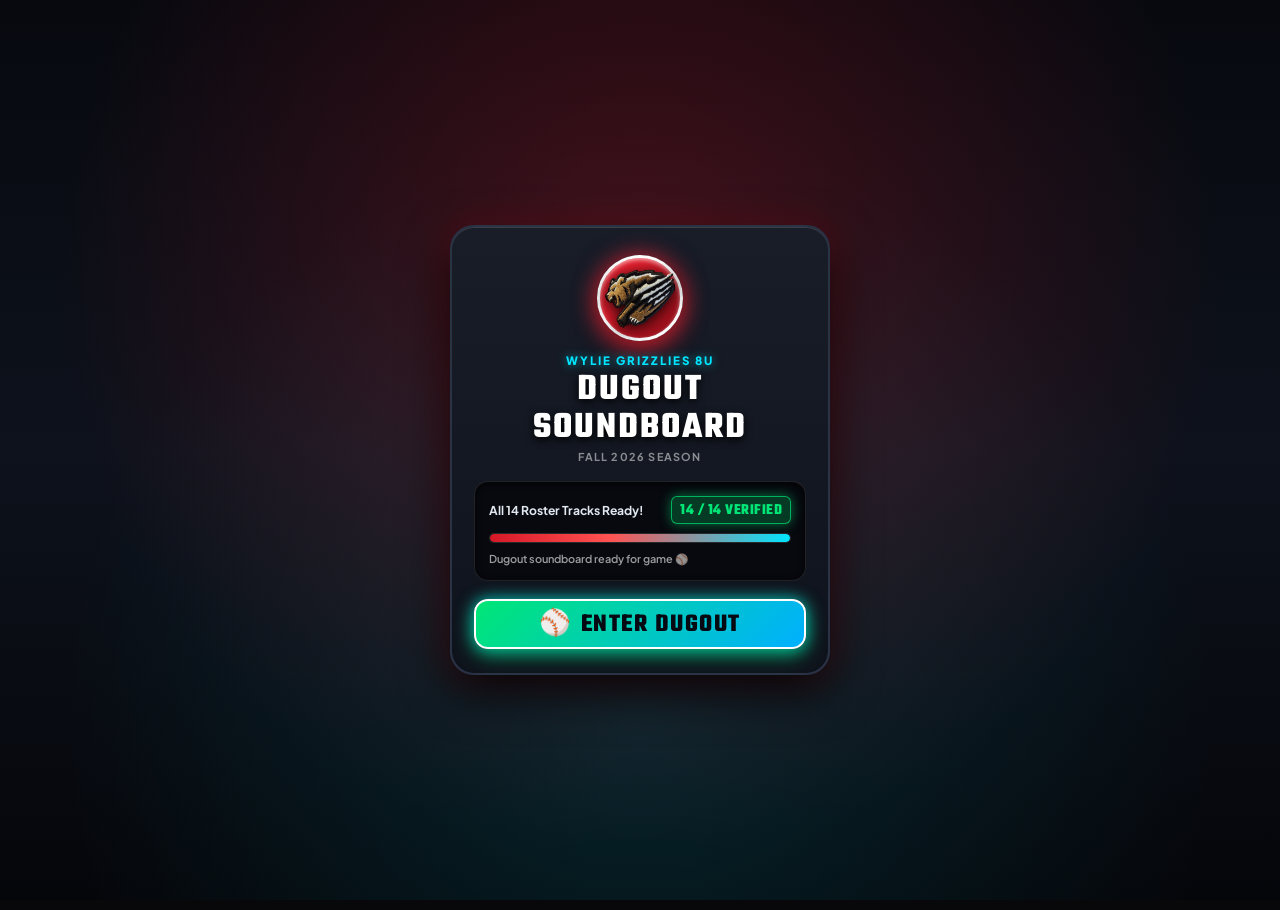
<file: index.html>
<!DOCTYPE html>
<html lang="en">
<head>
  <meta charset="UTF-8">
  <meta name="viewport" content="width=device-width, initial-scale=1.0, maximum-scale=1.0, user-scalable=no, viewport-fit=cover">
  <title>Wylie Grizzlies | Walk-Up Music</title>
  
  <!-- Apple iOS Fullscreen & Web App Meta -->
  <meta name="apple-mobile-web-app-capable" content="yes">
  <meta name="apple-mobile-web-app-status-bar-style" content="black-translucent">
  <meta name="apple-mobile-web-app-title" content="Grizzlies Walk-Up">
  <meta name="theme-color" content="#080e1a">
  <link rel="apple-touch-icon" href="icons/icon.svg">
  <link rel="icon" type="image/svg+xml" href="icons/icon.svg">
  <link rel="manifest" href="manifest.json">

  <!-- Google Fonts: Teko (Athletic Numbers) + Plus Jakarta Sans (UI) -->
  <link rel="preconnect" href="https://fonts.googleapis.com">
  <link rel="preconnect" href="https://fonts.gstatic.com" crossorigin>
  <link href="https://fonts.googleapis.com/css2?family=Plus+Jakarta+Sans:wght@400;500;600;700;800&family=Teko:wght@500;600;700&display=swap" rel="stylesheet">

  <link rel="stylesheet" href="css/style.css">
</head>
<body>
  <!-- App Startup Preloader / Audio Asset Verification Screen -->
  <div class="app-preloader" id="appPreloader" role="dialog" aria-modal="true" aria-label="Loading Grizzlies Baseball Soundboard">
    <div class="preloader-backdrop"></div>
    <div class="preloader-card">
      <div class="preloader-logo-wrap">
        <div class="preloader-badge-ring">
          <img src="icons/official-grizzly-logo.png" alt="Wylie Grizzlies" class="preloader-logo-img">
        </div>
        <div class="preloader-title-group">
          <div class="preloader-league-tag">WYLIE GRIZZLIES 8U</div>
          <h1 class="preloader-headline">DUGOUT SOUNDBOARD</h1>
          <div class="preloader-season-tag">FALL 2026 SEASON</div>
        </div>
      </div>

      <!-- Live Audio Verification Progress -->
      <div class="preloader-status-block">
        <div class="preloader-info-row">
          <span class="preloader-status-text" id="preloaderStatusText">Checking dugout audio tracks...</span>
          <span class="preloader-count-badge" id="preloaderCountBadge">0 / 14 READY</span>
        </div>

        <div class="preloader-progress-track">
          <div class="preloader-progress-fill" id="preloaderProgressFill"></div>
        </div>
        
        <div class="preloader-current-file" id="preloaderCurrentFile">Initializing walk-up engine...</div>
      </div>

      <!-- Ready CTA Button (Unlocks Web Audio Context & Enters App) -->
      <button class="preloader-ready-btn" id="preloaderReadyBtn" style="display: none;">
        <span class="btn-ready-icon">⚾</span>
        <span class="btn-ready-text">ENTER DUGOUT</span>
      </button>
    </div>
  </div>

  <div class="app-viewport">
    
    <!-- Top Dugout Header -->
    <header class="app-header">
      <div class="team-meta-topbar">8U FALL 2026 • DUGOUT SOUNDBOARD</div>
      <div class="header-main-row">
        <div class="header-left">
          <div class="logo-badge">
            <img src="icons/official-grizzly-logo.png" alt="Wylie Grizzlies Logo" class="team-logo">
          </div>
          <h1 class="app-title">
            <span>WYLIE</span>
            <span>GRIZZLIES</span>
          </h1>
        </div>
        
        <div class="header-right">
        <button id="serverRefreshBtn" class="btn-icon btn-refresh" title="Ping Server & Refresh App Data" aria-label="Refresh App Data">
          <svg id="refreshIcon" width="18" height="18" viewBox="0 0 24 24" fill="none" stroke="currentColor" stroke-width="2.3" stroke-linecap="round" stroke-linejoin="round">
            <path d="M21.5 2v6h-6M21.34 15.57a10 10 0 1 1-.57-8.38l5.67-5.67"/>
          </svg>
          <span class="btn-label" id="refreshLabel">Sync</span>
        </button>
        <button id="headerSettingsBtn" class="btn-icon" title="Dugout Settings" aria-label="Settings">
          <svg width="18" height="18" viewBox="0 0 24 24" fill="none" stroke="currentColor" stroke-width="2.2" stroke-linecap="round" stroke-linejoin="round">
            <circle cx="12" cy="12" r="3"></circle>
            <path d="M19.4 15a1.65 1.65 0 0 0 .33 1.82l.06.06a2 2 0 0 1 0 2.83 2 2 0 0 1-2.83 0l-.06-.06a1.65 1.65 0 0 0-1.82-.33 1.65 1.65 0 0 0-1 1.51V21a2 2 0 0 1-2 2 2 2 0 0 1-2-2v-.09A1.65 1.65 0 0 0 9 19.4a1.65 1.65 0 0 0-1.82.33l-.06.06a2 2 0 0 1-2.83 0 2 2 0 0 1 0-2.83l.06-.06a1.65 1.65 0 0 0 .33-1.82 1.65 1.65 0 0 0-1.51-1H3a2 2 0 0 1-2-2 2 2 0 0 1 2-2h.09A1.65 1.65 0 0 0 4.6 9a1.65 1.65 0 0 0-.33-1.82l-.06-.06a2 2 0 0 1 0-2.83 2 2 0 0 1 2.83 0l.06.06a1.65 1.65 0 0 0 1.82.33H9a1.65 1.65 0 0 0 1-1.51V3a2 2 0 0 1 2-2 2 2 0 0 1 2 2v.09a1.65 1.65 0 0 0 1 1.51 1.65 1.65 0 0 0 1.82-.33l.06-.06a2 2 0 0 1 2.83 0 2 2 0 0 1 0 2.83l-.06.06a1.65 1.65 0 0 0-.33 1.82V9a1.65 1.65 0 0 0 1.51 1H21a2 2 0 0 1 2 2 2 2 0 0 1-2 2h-.09a1.65 1.65 0 0 0-1.51 1z"></path>
          </svg>
        </button>
        <button id="lineupToggleBtn" class="btn-icon" title="Toggle Batting Order / Lineup" aria-label="Batting Lineup Order">
          <svg width="18" height="18" viewBox="0 0 24 24" fill="none" stroke="currentColor" stroke-width="2">
            <line x1="8" y1="6" x2="21" y2="6"></line>
            <line x1="8" y1="12" x2="21" y2="12"></line>
            <line x1="8" y1="18" x2="21" y2="18"></line>
            <line x1="3" y1="6" x2="3.01" y2="6"></line>
            <line x1="3" y1="12" x2="3.01" y2="12"></line>
            <line x1="3" y1="18" x2="3.01" y2="18"></line>
          </svg>
          <span class="btn-label" id="sortLabel">Lineup</span>
        </button>
        <button id="headerMusicBtn" class="btn-icon btn-music-suite" title="Open Apple Music" aria-label="Open Apple Music">
          <svg width="20" height="20" viewBox="0 0 24 24" fill="none" stroke="currentColor" stroke-width="2.2" stroke-linecap="round" stroke-linejoin="round">
            <path d="M9 18V5l12-2v13"></path>
            <circle cx="6" cy="18" r="3"></circle>
            <circle cx="18" cy="16" r="3"></circle>
          </svg>
        </button>
      </div>
      </div>
    </header>

    <!-- Dugout Navigation Switcher Tabs (Hidden from main page, accessible in Settings) -->
    <nav class="dugout-tabs-nav" id="dugoutTabsNav" style="display: none;" aria-label="Main Navigation">
      <button class="dugout-tab active" id="tabWalkUp" data-page="walkup">
        <span class="tab-icon">⚾</span>
        <span class="tab-title">WALK-UP BATTERS</span>
        <span class="tab-badge" id="tabBattersCount">12</span>
      </button>
      <button class="dugout-tab" id="tabInnings" data-page="innings">
        <span class="tab-icon">⚡</span>
        <span class="tab-title">BETWEEN INNINGS</span>
        <span class="tab-badge pulse-badge" id="tabInningsBadge">HYPE</span>
      </button>
    </nav>

    <!-- Pages Container (Pure Walk-Up Focus) -->
    <div class="pages-track-wrapper" id="pagesTrackWrapper">
      <div class="pages-track" id="pagesTrack">

        <!-- PAGE 1: Walk-Up Music & Roster -->
        <main class="page-view page-walkup soundboard-scroll-container" id="pageWalkup">

          <!-- Stadium Hype / Rally Horn Section (Can be hidden during live games to avoid accidental bumps) -->
          <section class="stadium-hype-section" id="stadiumHypeSection">
            <div class="section-title-row">
              <div class="hype-title-left">
                <span class="section-tag">STADIUM RALLY & CHANTS</span>
                <span class="section-hint" id="rallySectionHint">Instant Crowd Sound FX</span>
              </div>
              <button class="btn-rally-toggle" id="toggleRallyBtn" title="Hide or show Stadium Rally & Chants during games" aria-expanded="true">
                <span class="rally-toggle-icon" id="rallyToggleIcon">✕</span>
                <span class="rally-toggle-text" id="rallyToggleText">HIDE</span>
              </button>
            </div>
            <div class="hype-grid" id="hypeGrid">
              <!-- Populated by JS -->
            </div>
          </section>

          <!-- Player Walk-Up Roster Section -->
          <section class="roster-section">
            <div class="roster-sticky-header" id="rosterStickyHeader">
              <div class="section-title-row">
                <div class="roster-heading-wrap">
                  <span class="section-tag">WALK-UP BATTERS</span>
                  <span class="batter-count-badge" id="rosterCountBadge">12 PLAYERS</span>
                </div>
                <div class="search-input-wrap">
                  <svg class="search-icon" width="14" height="14" viewBox="0 0 24 24" fill="none" stroke="currentColor" stroke-width="2.5">
                    <circle cx="11" cy="11" r="8"></circle>
                    <line x1="21" y1="21" x2="16.65" y2="16.65"></line>
                  </svg>
                  <input type="text" id="rosterSearch" placeholder="Search # or name..." autocomplete="off">
                  <button id="clearSearchBtn" class="clear-search-btn" style="display: none;">&times;</button>
                </div>
              </div>

              <!-- Next Batter / On-Deck Notification Pill -->
              <div class="on-deck-banner" id="onDeckBanner" style="display: none;">
                <div class="on-deck-content">
                  <span class="on-deck-label"><span class="baseball-ico">⚾</span> ON DECK:</span>
                  <span class="on-deck-name" id="onDeckName">#7 Dash Johnson</span>
                </div>
                <button id="playOnDeckBtn" class="play-ondeck-btn">PLAY NEXT &rarr;</button>
              </div>
            </div>

            <!-- Player Sound Buttons Grid -->
            <div class="player-grid" id="playerGrid">
              <!-- Populated by JS -->
            </div>
          </section>

          <!-- Extra Spacing for Bottom Dock -->
          <div class="dock-spacer" id="dockSpacer"></div>
        </main>

      </div>
    </div>

    <!-- Master Dugout Playback & Fade Dock (Sliding Drawer) -->
    <footer class="master-dock drawer-collapsed" id="masterDock">
      
      <!-- Top Center Pull Tab with Chevron (Vibrant Red BG) -->
      <div class="drawer-pull-tab" id="drawerPullTab" role="button" aria-label="Toggle Controls Drawer" tabindex="0">
        <svg class="drawer-pull-chevron" id="drawerPullChevron" width="18" height="18" viewBox="0 0 24 24" fill="currentColor">
          <path d="M12 8.5l-6.5 6.5h13z"/>
        </svg>
      </div>

      <!-- ALWAYS VISIBLE HEADER: Volume Slider (Visual even when closed!) -->
      <div class="dock-visible-header" id="dockVisibleHeader">
        <!-- Analog Precision Fader Deck (0 - 5 - 10 Ruler + Recessed Slot + 3D Flashing Knob) -->
        <div class="analog-fader-deck" id="analogFaderDeck">
          <!-- Fader Tick Ruler with 10, 5, 0 Numbers (10 on Left = 100% Vol, 0 on Right = Silence) -->
          <div class="fader-ruler-row">
            <div class="ruler-station station-10">
              <span class="ruler-num">10</span>
              <span class="ruler-tick major"></span>
            </div>
            <div class="ruler-subticks subticks-left">
              <span class="ruler-tick sub"></span>
              <span class="ruler-tick sub"></span>
              <span class="ruler-tick sub"></span>
              <span class="ruler-tick sub"></span>
            </div>
            <div class="ruler-station station-5">
              <span class="ruler-num">5</span>
              <span class="ruler-tick major"></span>
            </div>
            <div class="ruler-subticks subticks-right">
              <span class="ruler-tick sub"></span>
              <span class="ruler-tick sub"></span>
              <span class="ruler-tick sub"></span>
              <span class="ruler-tick sub"></span>
            </div>
            <div class="ruler-station station-0">
              <span class="ruler-num">0</span>
              <span class="ruler-tick major"></span>
            </div>
          </div>

          <!-- Deep Recessed Fader Track Slot & 3D Metallic Flashing Knob with Live Waveform -->
          <div class="fader-track-container" id="faderTrackContainer">
            <div class="fader-recessed-slot" id="faderRecessedSlot">
              <canvas id="faderWaveformCanvas" class="fader-waveform-canvas"></canvas>
            </div>
            <input 
              type="range" 
              id="masterCrossfader" 
              class="analog-crossfader-slider" 
              min="0" 
              max="100" 
              value="0" 
              step="1"
              aria-label="Analog Master Fader">
          </div>
        </div>
      </div>

      <!-- EXPANDABLE DRAWER BODY (Reveals STOP / FADE and bottom text) -->
      <div class="dock-drawer-body" id="dockDrawerBody">
        <!-- Master Action Controls: Clean STOP and FADE (matching sketch) -->
        <div class="dock-controls-row">
          <!-- Big High-Contrast STOP / RESET Button (wider, ~65%) -->
          <button id="stopCutBtn" class="btn-action btn-stop-clean" disabled aria-label="Stop playback and reset">
            <span class="action-btn-text">STOP / RESET</span>
          </button>

          <!-- High-Contrast FADE Button (~35%) -->
          <button id="fadeOutBtn" class="btn-action btn-fade-clean" disabled aria-label="Fade out smoothly">
            <span class="action-btn-text">FADE</span>
          </button>
        </div>

        <!-- Live Track Progress Bar with Clean Bottom Triangle Playhead -->
        <div class="track-progress-track" id="masterTrackProgress">
          <div class="track-progress-fill" id="trackProgressFill"></div>
          <div class="card-transport-notch" id="trackProgressNotch">
            <span class="notch-needle"></span>
            <span class="notch-triangle"></span>
          </div>
        </div>

        <!-- ALL TEXT PUSHED FURTHER TO THE BOTTOM TO PRIORITIZE BUTTON INTERFACES -->
        <div class="dock-bottom-text-row">
          <div class="now-playing-info">
            <div class="live-eq-badge" id="liveEqBadge">
              <span class="eq-bar bar-1"></span>
              <span class="eq-bar bar-2"></span>
              <span class="eq-bar bar-3"></span>
              <span class="eq-bar bar-4"></span>
            </div>
            <div class="track-text">
              <div class="track-player" id="dockPlayerName">READY TO HIT</div>
              <div class="track-song" id="dockSongTitle">Tap any player to drop their walk-up track</div>
            </div>
          </div>
          <div class="dock-status-right">
            <div class="track-timer" id="dockTimer">0:00</div>
            <div class="app-beta-tag" id="appBetaTag">v1.61</div>
          </div>
        </div>

      </div>

    </footer>

    <!-- Batting Order Reorder Modal -->
    <div class="modal-overlay" id="lineupModal" style="display: none;">
      <div class="modal-card">
        <div class="modal-header">
          <div class="modal-title-group">
            <h3>SET TODAY'S LINEUP</h3>
            <p id="lineupModalSubtitle">Reorder batting rotation & toggle game availability</p>
          </div>
          <button class="modal-close-btn" id="closeLineupModal">&times;</button>
        </div>
        <div class="modal-body" id="lineupList">
          <!-- Reorder list populated by JS -->
        </div>
        <div class="modal-footer">
          <button class="btn-secondary" id="resetLineupBtn">Reset to # Order</button>
          <button class="btn-primary" id="saveLineupBtn">Done</button>
        </div>
      </div>
    </div>

    <!-- iPhone 16 Pro Max Fullscreen Tips Modal -->
    <div class="modal-overlay" id="helpModal" style="display: none;">
      <div class="modal-card">
        <div class="modal-header">
          <div class="modal-title-group">
            <h3>IPHONE DUGOUT SETUP</h3>
            <p>Full-screen tips for iPhone 16 Pro Max</p>
          </div>
          <button class="modal-close-btn" id="closeHelpModal">&times;</button>
        </div>
        <div class="modal-body">
          <div class="tip-box">
            <h4>📱 True Full-Screen Mode</h4>
            <ol class="tips-list">
              <li>Open this page in <strong>Safari</strong> on your iPhone.</li>
              <li>Tap the <strong>Share</strong> icon (square with arrow pointing up).</li>
              <li>Scroll down and select <strong>"Add to Home Screen"</strong>.</li>
              <li>Tap <strong>Add</strong> in the top right corner.</li>
              <li>Launch from your Home Screen — it will run <strong>100% full screen</strong> with zero browser address bars!</li>
            </ol>
          </div>
          <div class="tip-box">
            <h4>🎚️ Fade Out & Controls</h4>
            <ul class="tips-bullets">
              <li><strong>FADE OUT Button:</strong> Tapping smoothly lowers volume to zero over your chosen fade time.</li>
              <li><strong>Fade Duration Slider:</strong> Drag between 0.5s and 5.0s, or tap the quick 1s, 2s, 3s, 4s chips.</li>
              <li><strong>CUT / STOP Button:</strong> Instant silence when the batter steps into the batter's box.</li>
              <li><strong>Lineup Button:</strong> Arrange today's batting order to see who is <em>On Deck</em> next!</li>
            </ul>
          </div>
        </div>
        <div class="modal-footer">
          <button class="btn-primary" id="gotItBtn" style="width: 100%;">Got It!</button>
        </div>
      </div>
    </div>

    <!-- Dugout Song Jar Modal -->
    <div class="modal-overlay" id="songJarModal" style="display: none;">
      <div class="modal-card jar-modal-card">
        <div class="modal-header">
          <div class="modal-title-group">
            <div class="modal-tag-row">
              <span class="jar-badge-icon">🫙</span>
              <h3>DUGOUT SONG JAR</h3>
            </div>
            <p>Pick any song from the jar or draw a random track</p>
          </div>
          <button class="modal-close-btn" id="closeSongJarModal">&times;</button>
        </div>

        <div class="modal-body jar-modal-body">
          <!-- Big Draw Random Song Button -->
          <button class="btn-jar-draw-random" id="jarDrawRandomBtn">
            <span class="draw-icon">🎲</span>
            <div class="draw-text">
              <span class="draw-main">DRAW RANDOM SONG FROM JAR</span>
              <span class="draw-sub">Instantly play a random slip from the jar</span>
            </div>
          </button>

          <!-- Add Song to Jar Quick Form -->
          <div class="jar-add-row">
            <input type="text" id="jarSongInput" placeholder="Paste song title or YouTube link to add..." autocomplete="off">
            <button class="btn-jar-add" id="jarAddSongBtn">➕ ADD</button>
          </div>

          <!-- List of songs in the jar -->
          <div class="jar-songs-header">
            <span>SONGS IN THE JAR (<span id="jarSongsCountText">6</span>)</span>
            <button class="btn-jar-reset" id="jarResetDefaultBtn" title="Reset to default songs">Reset Default</button>
          </div>
          <div class="jar-songs-list" id="jarSongsList">
            <!-- Dynamic song cards generated by JS -->
          </div>
        </div>

        <div class="modal-footer">
          <button class="btn-primary" id="closeSongJarDoneBtn" style="width: 100%;">Done</button>
        </div>
      </div>
    </div>

    <!-- Between-Innings Music Suite Modal removed in favor of direct Apple Music launcher.
         Full old code preserved in backup/between-innings-popup-backup.html -->

    <!-- Dugout Audio & App Settings Modal -->
    <div class="modal-overlay" id="settingsModal" style="display: none;">
      <div class="modal-card">
        <div class="modal-header">
          <div class="modal-title-group">
            <h3>⚙️ DUGOUT SETTINGS</h3>
            <p>Audio fading & dugout options</p>
          </div>
          <button class="modal-close-btn" id="closeSettingsModal">&times;</button>
        </div>
        <div class="modal-body settings-modal-body">
          <!-- Apple Music Launcher inside Settings -->
          <div class="settings-group">
            <div class="settings-label-row">
              <span class="settings-title">🎵 Apple Music</span>
              <button id="openAppleMusicBtn" class="btn-setting-action" type="button">OPEN APP</button>
            </div>
            <p class="settings-desc">Launch Apple Music on iPhone for between-innings songs & playlists.</p>
          </div>

          <!-- Auto Fade Speed Setting -->
          <div class="settings-group">
            <div class="settings-label-row">
              <span class="settings-title">⏳ Auto-Fade Speed</span>
              <span id="fadeDurationVal" class="settings-badge">3.0s</span>
            </div>
            <p class="settings-desc">Duration songs take to fade out when pressing FADE.</p>
            <div class="preset-pills">
              <button class="preset-pill" data-seconds="1.0">1.0s</button>
              <button class="preset-pill" data-seconds="2.0">2.0s</button>
              <button class="preset-pill active" data-seconds="3.0">3.0s (Default)</button>
              <button class="preset-pill" data-seconds="4.0">4.0s</button>
            </div>
            <input type="range" id="fadeDurationSlider" min="0.5" max="5.0" step="0.5" value="3.0" class="settings-range">
          </div>

          <!-- Stadium Rally & Chants Safety Switch -->
          <div class="settings-group">
            <div class="settings-label-row">
              <span class="settings-title">🎺 Stadium Sound FX</span>
              <button id="btnToggleRallySetting" class="btn-setting-toggle" type="button">VISIBLE</button>
            </div>
            <p class="settings-desc">Keep crowd chant buttons visible or hide during games.</p>
          </div>

          <!-- iPhone Dugout Setup Guide -->
          <div class="settings-group">
            <div class="settings-label-row">
              <span class="settings-title">📱 iPhone Setup Guide</span>
              <button id="openPhoneSetupBtn" class="btn-setting-action" type="button">VIEW SETUP</button>
            </div>
            <p class="settings-desc">Add to Home Screen tips for 100% full screen with no Safari browser bars.</p>
          </div>

          <!-- Version Info -->
          <div class="settings-group settings-info-box">
            <div class="settings-info-row">
              <span class="info-label">App Version</span>
              <span class="info-val">v1.61</span>
            </div>
            <div class="settings-info-row">
              <span class="info-label">Dugout Soundboard</span>
              <span class="info-val">8U Fall 2026</span>
            </div>
          </div>
        </div>
        <div class="modal-footer">
          <button class="btn-primary" id="closeSettingsDoneBtn" style="width: 100%;">Done</button>
        </div>
      </div>
    </div>

  </div>

  <!-- Scripts -->
  <script type="module" src="js/app.js"></script>
</body>
</html>
</file>
<file: css/style.css>
/* ==========================================================================
   Wylie Grizzlies (8U Fall 2026) - Walk-Up Music Design System
   Official Team Colors: Wylie Crimson Red, Carbon Black, & Chalk White
   Optimized specifically for iPhone 16 Pro Max & Mobile Dugout Environments
   ========================================================================== */

:root {
  /* Wylie Grizzlies Team Palette */
  --bg-field: #08080b;
  --bg-dugout: #0e0f14;
  --surface-card: #15171e;
  --surface-card-hover: #1e212b;
  --surface-active: #2b1115;
  --border-subtle: #242733;
  --border-glow: #d61827;

  /* Official Wylie Crimson Red */
  --red-primary: #d61827;
  --red-bright: #ff2e3e;
  --red-dark: #8c0c16;
  --red-soft-bg: rgba(214, 24, 39, 0.15);
  --red-glow: rgba(214, 24, 39, 0.45);

  /* Hype / Rally Accent */
  --rally-accent: #ff471a;
  --rally-glow: rgba(255, 71, 26, 0.3);

  /* Alert / Instant Kill */
  --cut-red: #ff1e2d;
  --cut-glow: rgba(255, 30, 45, 0.45);

  /* High Contrast Typography */
  --text-pure: #ffffff;
  --text-high: #f1f3f7;
  --text-med: #9ca3af;
  --text-dim: #6b7280;
  --text-red: #ff3b4b;

  /* Fonts */
  --font-athletic: 'Teko', -apple-system, sans-serif;
  --font-ui: 'Plus Jakarta Sans', -apple-system, system-ui, sans-serif;

  /* iPhone 16 Pro Max Viewport & Safe Areas */
  --safe-top: env(safe-area-inset-top, 54px);
  --safe-bottom: env(safe-area-inset-bottom, 34px);
  --safe-left: env(safe-area-inset-left, 0px);
  --safe-right: env(safe-area-inset-right, 0px);

  /* Elevation Shadows */
  --shadow-card: 0 4px 14px rgba(0, 0, 0, 0.5);
  --shadow-glow: 0 0 22px rgba(214, 24, 39, 0.35);
}

/* Reset & Base */
*, *::before, *::after {
  box-sizing: border-box;
  margin: 0;
  padding: 0;
  -webkit-tap-highlight-color: transparent;
  user-select: none;
  -webkit-user-select: none;
}

html, body {
  width: 100%;
  height: 100%;
  overflow: hidden;
  background-color: var(--bg-field);
  color: var(--text-high);
  font-family: var(--font-ui);
  font-size: 16px;
  touch-action: manipulation;
  -webkit-font-smoothing: antialiased;
}

/* Device Viewport Frame */
.app-viewport {
  position: relative;
  width: 100%;
  max-width: 480px; /* Perfectly bounds iPhone 16 Pro Max at 440px */
  height: 100%;
  height: 100dvh;
  margin: 0 auto;
  display: flex;
  flex-direction: column;
  background: radial-gradient(circle at 50% 0%, #1f0f13 0%, #08080b 75%);
  box-shadow: 0 0 50px rgba(0, 0, 0, 0.9);
  overflow: hidden;
}

/* ==========================================================================
   1. Header Section
   ========================================================================== */
.app-header {
  flex-shrink: 0;
  display: flex;
  flex-direction: column;
  padding: calc(var(--safe-top) + 4px) 14px 6px 14px;
  background: rgba(12, 13, 17, 0.92);
  backdrop-filter: blur(16px);
  -webkit-backdrop-filter: blur(16px);
  border-bottom: 1.5px solid #291518;
  z-index: 20;
}

.team-meta-topbar {
  width: 100%;
  display: flex;
  align-items: center;
  justify-content: center;
  text-align: center;
  font-size: 0.62rem;
  font-weight: 800;
  letter-spacing: 2px;
  color: var(--red-bright);
  text-transform: uppercase;
  padding-bottom: 3px;
  margin-bottom: 3px;
  border-bottom: 1px solid rgba(255, 255, 255, 0.07);
  text-shadow: 0 0 10px rgba(230, 57, 70, 0.35);
  line-height: 1.2;
}

.header-main-row {
  display: flex;
  align-items: center;
  justify-content: space-between;
  width: 100%;
}

.header-left {
  display: flex;
  align-items: center;
  gap: 10px;
}

.logo-badge {
  width: 44px;
  height: 40px;
  display: flex;
  align-items: center;
  justify-content: center;
  background: transparent;
  border: none;
  box-shadow: none;
  border-radius: 0;
  flex-shrink: 0;
}

.team-logo {
  width: 100%;
  height: 100%;
  object-fit: contain;
  filter: drop-shadow(0 2px 6px rgba(0, 0, 0, 0.8));
}

.app-title {
  font-family: var(--font-athletic);
  font-size: 1.35rem;
  line-height: 0.92;
  font-weight: 700;
  letter-spacing: 1.4px;
  color: var(--text-pure);
  text-shadow: 0 2px 6px rgba(0, 0, 0, 0.8);
  display: flex;
  flex-direction: column;
}

.header-right {
  display: flex;
  align-items: center;
  gap: 6px;
}

.btn-icon {
  background: var(--surface-card);
  border: 1px solid var(--border-subtle);
  color: var(--text-high);
  height: 38px;
  padding: 0 8px;
  border-radius: 10px;
  display: inline-flex;
  align-items: center;
  justify-content: center;
  gap: 5px;
  cursor: pointer;
  transition: background 0.15s, border-color 0.15s, transform 0.1s, box-shadow 0.15s;
  flex-shrink: 0;
}

.btn-icon:active {
  transform: scale(0.94);
  background: var(--surface-active);
  border-color: var(--red-primary);
}

.btn-label {
  font-size: 0.72rem;
  font-weight: 700;
  letter-spacing: 0.5px;
  text-transform: uppercase;
}

.btn-refresh {
  gap: 4px;
  border-color: rgba(0, 229, 255, 0.4);
  color: #00e5ff;
}

.btn-refresh:hover, .btn-refresh:active {
  border-color: #00e5ff;
  box-shadow: 0 0 10px rgba(0, 229, 255, 0.4);
}

.btn-music-suite {
  width: 38px;
  padding: 0;
  justify-content: center;
  border-color: rgba(255, 179, 0, 0.4);
  color: #ffb300;
  background: rgba(255, 179, 0, 0.08);
}

.btn-music-suite:hover, .btn-music-suite:active {
  border-color: #ffca28;
  color: #ffffff;
  background: rgba(255, 179, 0, 0.22);
  box-shadow: 0 0 12px rgba(255, 179, 0, 0.45);
}

.btn-refresh svg, .btn-music-suite svg {
  transition: transform 0.3s ease;
}

.btn-refresh.spinning svg {
  animation: spinRefresh 0.8s linear infinite;
}

@keyframes spinRefresh {
  from { transform: rotate(0deg); }
  to { transform: rotate(360deg); }
}

/* ==========================================================================
   2. Dugout Navigation Switcher Tabs
   ========================================================================== */
.dugout-tabs-nav {
  flex-shrink: 0;
  display: grid;
  grid-template-columns: 1fr 1fr;
  gap: 6px;
  padding: 4px;
  margin: 5px 14px 0 14px;
  background: rgba(18, 20, 26, 0.95);
  border: 1px solid var(--border-subtle);
  border-radius: 14px;
  z-index: 15;
}

.dugout-tab {
  height: 40px;
  border-radius: 10px;
  display: flex;
  align-items: center;
  justify-content: center;
  gap: 8px;
  border: none;
  background: transparent;
  color: var(--text-med);
  font-family: var(--font-ui);
  font-size: 0.76rem;
  font-weight: 800;
  letter-spacing: 0.8px;
  cursor: pointer;
  transition: all 0.2s cubic-bezier(0.2, 0.9, 0.3, 1);
  -webkit-tap-highlight-color: transparent;
}

.dugout-tab:active {
  transform: scale(0.97);
}

.dugout-tab.active {
  background: linear-gradient(135deg, #d61827 0%, #9e101d 100%);
  color: #ffffff;
  box-shadow: 0 2px 10px rgba(214, 24, 39, 0.45);
}

.dugout-tab .tab-icon {
  font-size: 0.95rem;
}

.dugout-tab .tab-badge {
  background: rgba(0, 0, 0, 0.35);
  padding: 2px 6px;
  border-radius: 10px;
  font-size: 0.65rem;
  font-weight: 800;
  color: #ffffff;
}

.dugout-tab .pulse-badge {
  background: rgba(255, 255, 255, 0.25);
  color: #ffffff;
}

/* ==========================================================================
   2b. Horizontal Slide Track & Scrollable Pages (100% Full Viewport)
   ========================================================================== */
.pages-track-wrapper {
  flex: 1;
  position: relative;
  overflow: hidden;
  width: 100%;
  min-height: 0;
  display: block; /* Block container so flexbox doesn't shrink width */
}

.pages-track {
  display: flex;
  width: 100%;
  min-width: 100%;
  max-width: 100%;
  height: 100%;
  transform: translateX(0%);
  transition: transform 0.35s cubic-bezier(0.25, 1, 0.5, 1);
  will-change: transform;
}

.page-view {
  width: 100%;
  min-width: 100%;
  max-width: 100%;
  flex: 0 0 100%;
  box-sizing: border-box;
  height: 100%;
  overflow-y: auto;
  overflow-x: hidden;
  padding: 0 14px 0 14px;
  -webkit-overflow-scrolling: touch;
  scroll-behavior: smooth;
}

.soundboard-scroll-container {
  overflow-y: auto;
  overflow-x: hidden;
  -webkit-overflow-scrolling: touch;
}

/* Section Header Rows */
.section-title-row {
  display: flex;
  align-items: center;
  justify-content: space-between;
  margin-bottom: 10px;
}

.section-tag {
  font-size: 0.72rem;
  font-weight: 800;
  letter-spacing: 1.2px;
  color: var(--text-dim);
  text-transform: uppercase;
}

.section-hint {
  font-size: 0.7rem;
  color: var(--red-bright);
  font-weight: 700;
}

.hype-title-left {
  display: flex;
  align-items: baseline;
  gap: 8px;
  min-width: 0;
}

.btn-rally-toggle {
  display: inline-flex;
  align-items: center;
  gap: 6px;
  background: rgba(255, 255, 255, 0.08);
  border: 1px solid rgba(255, 255, 255, 0.16);
  border-radius: 14px;
  padding: 4px 11px;
  color: var(--text-dim);
  font-family: var(--font-ui);
  font-size: 0.68rem;
  font-weight: 800;
  letter-spacing: 0.8px;
  cursor: pointer;
  transition: all 0.15s ease;
  user-select: none;
  flex-shrink: 0;
}

.btn-rally-toggle:hover {
  background: rgba(255, 255, 255, 0.14);
  color: #ffffff;
  border-color: rgba(255, 255, 255, 0.3);
}

.btn-rally-toggle:active {
  transform: scale(0.94);
}

.btn-rally-toggle.collapsed {
  background: rgba(245, 158, 11, 0.15);
  border: 1.5px solid #f59e0b;
  color: #ffd54f;
  box-shadow: 0 0 12px rgba(245, 158, 11, 0.25);
}

/* Stadium Hype Section */
.stadium-hype-section {
  margin-top: 8px;
  margin-bottom: 18px;
  transition: all 0.2s ease;
}

.stadium-hype-section.is-hidden {
  margin-top: 8px;
  margin-bottom: 12px;
  background: rgba(18, 20, 28, 0.55);
  border: 1px dashed rgba(255, 255, 255, 0.14);
  border-radius: 12px;
  padding: 7px 12px 6px 12px;
}

.stadium-hype-section.is-hidden .section-title-row {
  margin-bottom: 0;
}

.stadium-hype-section.is-hidden .hype-grid {
  display: none;
}

.hype-grid {
  display: grid;
  grid-template-columns: repeat(2, 1fr);
  gap: 10px;
}

.hype-btn {
  position: relative;
  background: var(--surface-card);
  border: 1.5px solid var(--border-subtle);
  border-radius: 14px;
  padding: 10px 12px;
  display: flex;
  align-items: center;
  gap: 10px;
  cursor: pointer;
  transition: background 0.15s, border-color 0.15s, box-shadow 0.15s, transform 0.1s;
  overflow: hidden;
  text-align: left;
  user-select: none;
  -webkit-tap-highlight-color: transparent;
}

.hype-btn::before {
  content: '';
  position: absolute;
  top: 0;
  left: 0;
  width: 4px;
  height: 100%;
  background: var(--red-primary);
}

.hype-btn:active {
  transform: scale(0.96);
  border-color: var(--red-bright);
  box-shadow: 0 0 15px var(--red-glow);
}

.hype-btn.playing {
  border-color: var(--red-bright);
  background: linear-gradient(145deg, #381218 0%, #1e1317 100%);
  box-shadow: 0 0 20px var(--red-glow);
}

.hype-icon {
  font-size: 1.6rem;
  flex-shrink: 0;
  display: flex;
  align-items: center;
  justify-content: center;
}

.hype-img-icon {
  width: 34px;
  height: 34px;
  object-fit: contain;
  filter: drop-shadow(0 2px 4px rgba(0, 0, 0, 0.6));
}

.hype-content {
  display: flex;
  flex-direction: column;
  min-width: 0;
}

.hype-tag {
  font-size: 0.6rem;
  font-weight: 800;
  letter-spacing: 1px;
  color: var(--red-bright);
  text-transform: uppercase;
}

.hype-name {
  font-size: 0.85rem;
  font-weight: 800;
  color: var(--text-pure);
  white-space: nowrap;
  overflow: hidden;
  text-overflow: ellipsis;
}

.hype-song {
  font-size: 0.68rem;
  color: var(--text-med);
  white-space: nowrap;
  overflow: hidden;
  text-overflow: ellipsis;
}

/* Roster Section */
.roster-section {
  margin-bottom: 20px;
}

/* Sticky Header for Walk-Up Batters Title & On-Deck Banner */
.roster-sticky-header {
  position: sticky;
  top: 0;
  z-index: 25;
  box-sizing: border-box;
  background: #0e0f14;
  background: linear-gradient(180deg, #0e0f14 0%, #0e0f14 92%, rgba(14, 15, 20, 0.98) 100%);
  backdrop-filter: blur(16px);
  -webkit-backdrop-filter: blur(16px);
  margin-left: 0;
  margin-right: 0;
  padding: 8px 0 6px 0;
  box-shadow: 0 4px 18px rgba(0, 0, 0, 0.75);
}

.roster-sticky-header .section-title-row {
  margin-bottom: 6px;
}

.roster-heading-wrap {
  display: flex;
  align-items: center;
  gap: 8px;
}

.batter-count-badge {
  font-size: 0.65rem;
  font-weight: 700;
  padding: 2px 7px;
  border-radius: 6px;
  background: rgba(214, 24, 39, 0.15);
  color: var(--red-bright);
  border: 1px solid rgba(214, 24, 39, 0.35);
}

.search-input-wrap {
  position: relative;
  display: flex;
  align-items: center;
}

.search-icon {
  position: absolute;
  left: 8px;
  color: var(--text-dim);
  pointer-events: none;
}

#rosterSearch {
  background: var(--surface-card);
  border: 1px solid var(--border-subtle);
  color: var(--text-pure);
  font-size: 0.78rem;
  font-family: var(--font-ui);
  padding: 5px 24px 5px 26px;
  border-radius: 8px;
  width: 140px;
  outline: none;
  transition: width 0.2s, border-color 0.2s;
}

#rosterSearch:focus {
  width: 160px;
  border-color: var(--red-primary);
}

.clear-search-btn {
  position: absolute;
  right: 6px;
  background: none;
  border: none;
  color: var(--text-dim);
  font-size: 1.1rem;
  cursor: pointer;
  line-height: 1;
}

/* On-Deck Notification Banner (High-Contrast Emerald Field Green Theme) */
.on-deck-banner {
  display: flex;
  align-items: center;
  justify-content: space-between;
  gap: 8px;
  box-sizing: border-box;
  background: linear-gradient(135deg, rgba(2, 38, 20, 0.98) 0%, rgba(6, 24, 14, 0.98) 100%);
  border: 2px solid #00e676;
  padding: 8px 12px;
  border-radius: 12px;
  margin-top: 4px;
  margin-bottom: 6px;
  animation: fadeIn 0.3s ease;
  box-shadow: 0 6px 24px rgba(0, 0, 0, 0.7), 0 0 16px rgba(0, 230, 118, 0.4);
  overflow: hidden;
}

.on-deck-content {
  display: flex;
  flex-direction: column;
  gap: 1px;
  min-width: 0;
  overflow: hidden;
  flex: 1;
}

.on-deck-label {
  font-size: 1.08rem;
  font-weight: 900;
  color: #00e676;
  letter-spacing: 0.8px;
  display: inline-flex;
  align-items: center;
  gap: 5px;
  text-shadow: 0 0 10px rgba(0, 230, 118, 0.7);
  line-height: 1.2;
}

.on-deck-label .baseball-ico {
  font-size: 1.15rem;
}

.on-deck-name {
  display: flex;
  flex-direction: column;
  min-width: 0;
  line-height: 1.2;
}

.on-deck-player-title {
  font-size: 1.38rem;
  font-weight: 900;
  color: #ffffff;
  letter-spacing: 0.2px;
  text-shadow: 0 2px 6px rgba(0, 0, 0, 0.9);
  white-space: nowrap;
  overflow: hidden;
  text-overflow: ellipsis;
}

.on-deck-player-song {
  font-size: 0.95rem;
  font-weight: 700;
  color: #69f0ae;
  letter-spacing: 0.2px;
  white-space: nowrap;
  overflow: hidden;
  text-overflow: ellipsis;
  margin-top: 1px;
}

.play-ondeck-btn {
  background: linear-gradient(135deg, #00e676 0%, #00a854 100%);
  color: #022614;
  border: 1.5px solid #ffffff;
  border-radius: 10px;
  padding: 8px 12px 6px 12px;
  display: inline-flex;
  align-items: center;
  justify-content: center;
  box-sizing: border-box;
  line-height: 0.85;
  font-family: var(--font-athletic);
  font-size: 1.05rem;
  font-weight: 900;
  cursor: pointer;
  letter-spacing: 0.5px;
  box-shadow: 0 3px 12px rgba(0, 168, 84, 0.6), 0 0 14px rgba(0, 230, 118, 0.5);
  transition: transform 0.12s, box-shadow 0.15s;
  flex-shrink: 0;
  white-space: nowrap;
  text-shadow: 0 1px 2px rgba(255, 255, 255, 0.4);
}

.play-ondeck-btn:active {
  transform: scale(0.94);
  box-shadow: 0 0 22px rgba(0, 230, 118, 0.95);
}

/* ==========================================================================
   3. Player Cards Soundboard Grid
   ========================================================================== */
.player-grid {
  display: grid;
  grid-template-columns: repeat(2, 1fr);
  gap: 12px;
  margin-top: 10px;
}

.player-card {
  position: relative;
  background: var(--surface-card);
  border: 1.5px solid var(--border-subtle);
  border-radius: 14px;
  padding: 12px 11px 14px 11px;
  display: flex;
  flex-direction: column;
  justify-content: space-between;
  min-height: 128px;
  height: auto;
  cursor: pointer;
  box-shadow: var(--shadow-card);
  transition: transform 0.12s, border-color 0.15s, background-color 0.15s, box-shadow 0.15s;
  overflow: hidden;
  text-align: left;
}

.player-card:active {
  transform: scale(0.96);
  background: var(--surface-card-hover);
  border-color: var(--red-primary);
}

/* Active Playing State */
.player-card.playing {
  background: linear-gradient(160deg, #2e1015 0%, #15171f 100%);
  border-color: var(--red-bright);
  box-shadow: 0 0 22px rgba(214, 24, 39, 0.45);
  animation: pulseCard 2.5s infinite alternate ease-in-out;
}

.player-card.fading {
  border-color: var(--cut-red);
  box-shadow: 0 0 16px var(--cut-glow);
}

/* Batter Finished Walk-Up Song / Stopped (Grayed Out State) */
.player-card.has-played:not(.playing) {
  opacity: 0.42;
  filter: grayscale(0.85);
  border-color: rgba(255, 255, 255, 0.08) !important;
  background: rgba(14, 16, 22, 0.45) !important;
  box-shadow: none !important;
  transition: opacity 0.25s ease, filter 0.25s ease, background-color 0.25s ease;
}

.player-card.has-played:not(.playing) .jersey-badge {
  opacity: 0.65;
  filter: grayscale(0.75);
  border-color: rgba(255, 255, 255, 0.3) !important;
  box-shadow: none !important;
  text-shadow: none !important;
}

.player-card.has-played:not(.playing) .player-name {
  color: rgba(255, 255, 255, 0.6) !important;
}

.player-card.has-played:not(.playing) .song-title {
  color: rgba(255, 255, 255, 0.45) !important;
}

.player-card.has-played:not(.playing) .card-status-badge {
  opacity: 0.6;
}

.player-card.has-played:hover {
  opacity: 0.82;
  filter: grayscale(0.25);
  border-color: rgba(255, 255, 255, 0.25) !important;
}

.player-card.has-played:active {
  opacity: 1;
  filter: none;
  transform: scale(0.96);
}

/* Card Progress Overlay Bar */
.card-progress-bar {
  position: absolute;
  bottom: 0;
  left: 0;
  height: 3px;
  width: 0%;
  background: var(--red-primary);
  transition: width 0.1s linear;
}

.player-card.playing .card-progress-bar {
  background: linear-gradient(90deg, var(--red-primary), var(--red-bright), #ffffff);
}

.card-top-row {
  display: flex;
  align-items: flex-start;
  justify-content: space-between;
  gap: 8px;
  margin-bottom: 6px;
}

.card-badges-wrap {
  display: flex;
  flex-direction: column;
  align-items: flex-end;
  gap: 3px;
  flex-shrink: 0;
  max-width: 65%;
}

/* Big Athletic Jersey Numbers (High Visibility White Box with Red Stadium Drop Shadow) */
.jersey-badge {
  display: inline-flex;
  align-items: center;
  justify-content: center;
  min-width: 44px;
  height: 38px;
  padding: 3px 7px 1px 7px;
  box-sizing: border-box;
  background: rgba(14, 17, 24, 0.88);
  border: 2px solid #ffffff;
  border-radius: 8px;
  font-family: var(--font-athletic);
  font-size: 1.85rem;
  font-weight: 800;
  line-height: 0.85;
  color: #ffffff;
  letter-spacing: 0.5px;
  text-shadow: 
    0 2px 4px rgba(0, 0, 0, 0.95),
    0 0 10px rgba(255, 23, 68, 0.95),
    0 0 18px rgba(214, 24, 39, 0.75);
  box-shadow: 
    0 3px 8px rgba(0, 0, 0, 0.8),
    0 0 12px rgba(214, 24, 39, 0.4),
    inset 0 0 6px rgba(0, 0, 0, 0.6);
  flex-shrink: 0;
}

.jersey-badge .jersey-hash {
  font-size: 1.15rem;
  font-weight: 700;
  color: #ff3b4b;
  margin-right: 2px;
  line-height: 0.85;
  transform: translateY(-1px);
  text-shadow: 0 0 6px rgba(255, 59, 75, 0.85);
  opacity: 0.95;
}

.player-card.playing .jersey-badge {
  background: rgba(4, 24, 42, 0.9);
  color: #ffffff;
  border: 2px solid #ffffff;
  box-shadow: 
    0 0 16px rgba(0, 229, 255, 0.85),
    0 0 28px rgba(0, 229, 255, 0.5),
    inset 0 0 8px rgba(0, 229, 255, 0.3);
  text-shadow: 
    0 2px 6px rgba(0, 0, 0, 0.95),
    0 0 14px #00e5ff,
    0 0 24px rgba(0, 229, 255, 0.9);
}

.player-card.playing .jersey-badge .jersey-hash {
  color: #00e5ff;
  text-shadow: 0 0 8px rgba(0, 229, 255, 0.95);
}

/* Card Status Badges */
.card-status-badge {
  display: inline-flex;
  align-items: center;
  justify-content: center;
  font-size: 0.62rem;
  font-weight: 800;
  letter-spacing: 0.6px;
  padding: 3px 6px 2px 6px;
  line-height: 1;
  border-radius: 4px;
  text-transform: uppercase;
}

.card-status-badge.live {
  background: var(--red-primary);
  color: #ffffff;
}

.card-status-badge.fade-status {
  background: var(--cut-red);
  color: #ffffff;
  animation: blink 0.6s infinite alternate;
}

.card-status-badge.on-deck-tag {
  background: rgba(214, 24, 39, 0.18);
  color: var(--red-bright);
  border: 1px solid rgba(214, 24, 39, 0.45);
}

/* ==========================================================================
   At-Bat & On-Deck Lighting & Badges (High Contrast Outdoor Sun Mode)
   ========================================================================== */

.baseball-ico {
  display: inline-block;
  font-size: 0.85rem;
  line-height: 1;
  vertical-align: -1px;
  margin-right: 2px;
  filter: drop-shadow(0 1px 2px rgba(0, 0, 0, 0.6));
}

/* Current Batter At-Bat: Full Width (Spans both columns) & Magnified Text */
.player-card.is-at-bat {
  grid-column: 1 / -1 !important; /* Spans both columns! Full width */
  background: linear-gradient(135deg, #072847 0%, #0d1a29 100%) !important;
  border: 2.5px solid #00e5ff !important;
  border-radius: 16px;
  box-shadow: 0 6px 28px rgba(0, 0, 0, 0.7), 0 0 28px rgba(0, 229, 255, 0.65), inset 0 0 16px rgba(0, 229, 255, 0.2) !important;
  padding: 16px 18px 18px 18px;
  min-height: 148px;
  transform: translateY(-2px);
  z-index: 4;
  animation: atBatCardExpand 0.35s cubic-bezier(0.16, 1, 0.3, 1) both;
}

@keyframes atBatCardExpand {
  0% {
    transform: scale(0.97);
    opacity: 0.9;
  }
  50% {
    transform: scale(1.015);
  }
  100% {
    transform: scale(1);
    opacity: 1;
  }
}

.player-card.is-at-bat .card-top-row {
  align-items: center;
  margin-bottom: 10px;
}

.player-card.is-at-bat .jersey-badge {
  min-width: 58px !important;
  height: 48px !important;
  padding: 4px 10px 2px 10px !important;
  box-sizing: border-box !important;
  font-size: 2.5rem !important;
  line-height: 0.85 !important;
  border-radius: 10px !important;
  background: rgba(4, 18, 36, 0.9) !important;
  color: #ffffff !important;
  border: 2.5px solid #ffffff !important;
  font-weight: 900 !important;
  display: inline-flex !important;
  align-items: center !important;
  justify-content: center !important;
  text-shadow: 
    0 2px 6px rgba(0, 0, 0, 0.95),
    0 0 16px #00e5ff,
    0 0 30px rgba(0, 229, 255, 0.9) !important;
  box-shadow: 
    0 0 18px rgba(0, 229, 255, 0.75),
    inset 0 0 10px rgba(0, 229, 255, 0.25) !important;
}

.player-card.is-at-bat .jersey-badge .jersey-hash {
  font-size: 1.5rem !important;
  color: #00e5ff !important;
  line-height: 0.85 !important;
  transform: translateY(-1px) !important;
  text-shadow: 0 0 10px rgba(0, 229, 255, 0.9) !important;
}

.player-card.is-at-bat .card-badges-wrap {
  max-width: none !important;
  flex-shrink: 0;
  flex-direction: row;
  align-items: center;
  gap: 6px;
}

.player-card.is-at-bat .card-status-badge.at-bat-badge {
  background: #00e5ff !important;
  color: #021427 !important;
  border: 1.5px solid #ffffff !important;
  font-weight: 900 !important;
  font-size: 0.95rem !important;
  letter-spacing: 0.8px !important;
  padding: 5px 11px !important;
  border-radius: 8px !important;
  box-shadow: 0 0 14px rgba(0, 229, 255, 0.9) !important;
  white-space: nowrap;
}

.player-card.is-at-bat .card-status-badge.at-bat-badge .baseball-ico {
  font-size: 1.1rem;
  margin-right: 4px;
}

.player-card.is-at-bat .card-status-badge.on-deck-tag {
  font-size: 0.85rem !important;
  padding: 4px 8px !important;
  white-space: nowrap;
}

.player-card.is-on-deck .card-status-badge.on-deck-tag {
  background: rgba(0, 230, 118, 0.22) !important;
  color: #69f0ae !important;
  border: 1px solid rgba(0, 230, 118, 0.5) !important;
}

.player-card.is-at-bat .card-bottom-row {
  margin-top: 6px;
  gap: 3px;
}

.player-card.is-at-bat .player-name {
  font-size: 2.15rem !important;
  font-weight: 900 !important;
  color: #ffffff !important;
  line-height: 1.15 !important;
  letter-spacing: 0.4px !important;
  text-shadow: 0 2px 8px rgba(0, 0, 0, 0.95) !important;
}

.player-card.is-at-bat .song-title {
  font-size: 1.35rem !important;
  font-weight: 800 !important;
  color: #70f3ff !important;
  line-height: 1.25 !important;
  margin-top: 4px !important;
}

.player-card.is-at-bat .song-artist {
  font-size: 1.05rem !important;
  font-weight: 600 !important;
  color: rgba(255, 255, 255, 0.85) !important;
  margin-top: 1px !important;
}

.player-card.is-at-bat .card-progress-bar {
  background: #00e5ff !important;
  height: 4px;
}

/* When the At-Bat Batter is actively playing their walk-up track */
.player-card.is-at-bat.playing {
  grid-column: 1 / -1 !important;
  background: linear-gradient(135deg, #093c6e 0%, #051a30 100%) !important;
  border-color: #ffffff !important;
  box-shadow: 0 0 46px rgba(0, 229, 255, 0.95), inset 0 0 22px rgba(0, 229, 255, 0.45) !important;
  animation: pulseBlueCardFull 2s infinite alternate ease-in-out !important;
}

@keyframes pulseBlueCardFull {
  0% {
    box-shadow: 0 0 26px rgba(0, 229, 255, 0.7), inset 0 0 12px rgba(0, 229, 255, 0.25);
    border-color: #00e5ff;
  }
  100% {
    box-shadow: 0 0 50px rgba(0, 229, 255, 1), inset 0 0 26px rgba(0, 229, 255, 0.55);
    border-color: #ffffff;
  }
}

.player-card.is-at-bat.playing .jersey-badge {
  background: rgba(4, 30, 56, 0.95) !important;
  color: #ffffff !important;
  border: 2.5px solid #ffffff !important;
  box-shadow: 
    0 0 24px rgba(0, 229, 255, 1),
    0 0 36px rgba(255, 255, 255, 0.8),
    inset 0 0 12px rgba(0, 229, 255, 0.4) !important;
  text-shadow: 
    0 2px 8px rgba(0, 0, 0, 0.95),
    0 0 22px #00e5ff,
    0 0 38px #ffffff !important;
}

.player-card.is-at-bat.playing .card-progress-bar {
  background: linear-gradient(90deg, #0077c2, #00e5ff, #ffffff) !important;
}

/* On-Deck Batter (The Person Immediately Following - High Visibility Emerald Field Green Theme) */
.player-card.is-on-deck {
  border: 2.5px dashed #00e676 !important;
  background: linear-gradient(145deg, rgba(0, 230, 118, 0.16) 0%, rgba(6, 24, 14, 0.96) 100%) !important;
  box-shadow: 0 0 22px rgba(0, 230, 118, 0.45) !important;
}

.player-card.is-on-deck .jersey-badge {
  background: rgba(4, 28, 14, 0.9) !important;
  border: 2px solid #ffffff !important;
  box-shadow: 
    0 0 14px rgba(0, 230, 118, 0.7),
    inset 0 0 8px rgba(0, 230, 118, 0.2) !important;
  color: #ffffff !important;
  font-size: 1.85rem !important;
  padding: 3px 7px 1px 7px !important;
  box-sizing: border-box !important;
  line-height: 0.85 !important;
  display: inline-flex !important;
  align-items: center !important;
  justify-content: center !important;
  text-shadow: 
    0 2px 6px rgba(0, 0, 0, 0.95),
    0 0 14px #00e676,
    0 0 24px rgba(0, 230, 118, 0.9) !important;
}

.player-card.is-on-deck .jersey-badge .jersey-hash {
  font-size: 1.15rem !important;
  color: #00e676 !important;
  line-height: 0.85 !important;
  transform: translateY(-1px) !important;
  text-shadow: 0 0 10px rgba(0, 230, 118, 0.9) !important;
}

.player-card.is-on-deck .player-name {
  font-size: 1.4rem;
  font-weight: 900;
  color: #ffffff;
  letter-spacing: 0.3px;
  line-height: 1.15;
  text-shadow: 0 2px 4px rgba(0, 0, 0, 0.95);
}

.player-card.is-on-deck .song-title {
  font-size: 0.84rem;
  font-weight: 800;
  color: #a7f3d0;
  line-height: 1.25;
  margin-top: 2px;
}

.player-card.is-on-deck .song-artist {
  font-size: 0.72rem;
  font-weight: 600;
  color: rgba(255, 255, 255, 0.8);
  line-height: 1.2;
}

.player-card.is-on-deck .card-transport-track {
  border-color: rgba(0, 230, 118, 0.5);
  background: rgba(2, 26, 14, 0.85);
}

.player-card.is-on-deck .card-transport-fill {
  background: linear-gradient(90deg, #008744 0%, #00e676 100%);
}

.player-card.is-on-deck .card-transport-notch .notch-triangle {
  filter: drop-shadow(0 1px 2px rgba(0, 0, 0, 0.9)) drop-shadow(0 0 4px #00e676);
}

.player-card.is-on-deck .card-transport-notch .notch-needle {
  box-shadow: 0 0 6px #00e676, 0 0 8px #ffffff;
}

/* Badges for At-Bat and On-Deck */
.card-status-badge.at-bat-badge {
  background: #00e5ff;
  color: #031427;
  border: 1px solid #ffffff;
  font-weight: 900;
  font-size: 0.66rem;
  letter-spacing: 0.5px;
  padding: 3px 7px;
  border-radius: 6px;
  box-shadow: 0 0 10px rgba(0, 229, 255, 0.85);
  display: inline-flex;
  align-items: center;
}

.card-status-badge.on-deck-badge {
  background: rgba(0, 230, 118, 0.22);
  color: #00e676;
  border: 1.5px solid #00e676;
  font-weight: 900;
  font-size: 0.88rem;
  letter-spacing: 0.6px;
  padding: 3px 8px;
  border-radius: 6px;
  box-shadow: 0 0 10px rgba(0, 230, 118, 0.55);
  display: inline-flex;
  align-items: center;
}

/* Card Content / Name & Song */
.card-bottom-row {
  display: flex;
  flex-direction: column;
  min-width: 0;
  margin-top: auto;
  gap: 2px;
}

.card-info-col {
  display: flex;
  flex-direction: column;
  min-width: 0;
  flex: 1;
}

/* Player Name (Big, Ultra-Bold, High Contrast for Dugout Sunlight) */
.player-name {
  font-size: 1.4rem;
  font-weight: 900;
  color: #ffffff;
  letter-spacing: 0.3px;
  line-height: 1.15;
  white-space: nowrap;
  overflow: hidden;
  text-overflow: ellipsis;
  text-shadow: 0 2px 4px rgba(0, 0, 0, 0.95);
}

.song-title {
  font-size: 0.84rem;
  font-weight: 800;
  color: #ffe082;
  line-height: 1.25;
  margin-top: 2px;
  white-space: nowrap;
  overflow: hidden;
  text-overflow: ellipsis;
  text-shadow: 0 1px 3px rgba(0, 0, 0, 0.8);
}

.song-artist {
  font-size: 0.72rem;
  font-weight: 600;
  color: rgba(255, 255, 255, 0.75);
  line-height: 1.2;
  white-space: nowrap;
  overflow: hidden;
  text-overflow: ellipsis;
}

.player-card.playing .player-name {
  color: #ffffff;
  text-shadow: 0 2px 6px rgba(0, 0, 0, 0.95), 0 0 12px rgba(255, 59, 75, 0.85);
}

/* Sliding Transport Track Underneath Player Name */
.card-transport-container {
  width: 100%;
  margin: 5px 0 6px 0;
  padding: 1px 0;
  display: block;
}

.card-transport-track {
  width: 100%;
  height: 6px;
  background: rgba(0, 0, 0, 0.7);
  border: 1px solid rgba(255, 255, 255, 0.3);
  border-radius: 4px;
  position: relative;
  overflow: visible;
  box-shadow: inset 0 1px 3px rgba(0, 0, 0, 0.8);
  cursor: pointer;
}

.player-card.is-at-bat .card-transport-track {
  height: 8px; /* Clean, sleek, non-oversized line */
  border: 1.5px solid #00e5ff;
  background: rgba(1, 14, 28, 0.9);
  box-shadow: inset 0 1px 4px rgba(0, 0, 0, 0.9), 0 0 8px rgba(0, 229, 255, 0.35);
}

.player-card.is-at-bat.playing .card-transport-track {
  border-color: #ffffff;
  box-shadow: inset 0 1px 4px rgba(0, 0, 0, 0.9), 0 0 12px rgba(0, 229, 255, 0.5);
}

.card-transport-fill {
  height: 100%;
  width: 0%;
  background: linear-gradient(90deg, #d61827 0%, #ff3b30 100%);
  border-radius: 3px;
  transition: width 0.08s linear;
}

.player-card.is-at-bat .card-transport-fill {
  background: linear-gradient(90deg, #0077c2 0%, #00e5ff 100%);
}

.player-card.is-at-bat.playing .card-transport-fill {
  background: linear-gradient(90deg, #0077c2 0%, #00e5ff 70%, #ffffff 100%);
  box-shadow: 0 0 8px rgba(0, 229, 255, 0.85);
}

/* Clean Playhead Notch: Needle line to the top + One bottom triangle pointing up */
.card-transport-notch {
  position: absolute;
  bottom: -6px;
  left: 0%;
  transform: translateX(-50%);
  pointer-events: none;
  z-index: 10;
  display: flex;
  flex-direction: column;
  align-items: center;
  transition: left 0.08s linear;
}

/* Vertical line needle spanning the height of the line area to the top */
.card-transport-notch .notch-needle {
  width: 2.5px;
  height: 8px;
  background: #ffffff;
  border-radius: 1px;
  box-shadow: 0 0 6px #00e5ff, 0 0 8px #ffffff;
}

/* Single crisp triangle on the bottom pointing up △ into the line */
.card-transport-notch .notch-triangle {
  width: 0;
  height: 0;
  border-left: 5px solid transparent;
  border-right: 5px solid transparent;
  border-bottom: 6px solid #ffffff;
  filter: drop-shadow(0 1px 2px rgba(0, 0, 0, 0.9)) drop-shadow(0 0 4px #00e5ff);
  margin-top: 0px;
}

/* Paused State for Player Cards */
.player-card.is-at-bat.paused {
  grid-column: 1 / -1 !important;
  background: linear-gradient(135deg, #2b2308 0%, #171203 100%) !important;
  border-color: #ffb300 !important;
  box-shadow: 0 0 24px rgba(255, 179, 0, 0.55), inset 0 0 14px rgba(255, 179, 0, 0.25) !important;
  animation: none !important;
}

.player-card.is-at-bat.paused .jersey-badge {
  background: rgba(36, 26, 4, 0.9) !important;
  border: 2px solid #ffffff !important;
  padding: 4px 10px 2px 10px !important;
  box-sizing: border-box !important;
  line-height: 0.85 !important;
  display: inline-flex !important;
  align-items: center !important;
  justify-content: center !important;
  box-shadow: 
    0 0 14px rgba(255, 179, 0, 0.7),
    inset 0 0 8px rgba(255, 179, 0, 0.2) !important;
  color: #ffffff !important;
  text-shadow: 
    0 2px 6px rgba(0, 0, 0, 0.95),
    0 0 14px #ffb300,
    0 0 24px rgba(255, 179, 0, 0.9) !important;
}

.player-card.is-at-bat.paused .jersey-badge .jersey-hash {
  color: #ffb300 !important;
  line-height: 0.85 !important;
  transform: translateY(-1px) !important;
  text-shadow: 0 0 10px rgba(255, 179, 0, 0.9) !important;
}

.card-status-badge.paused-status {
  background: #ffb300;
  color: #1a1200;
  border: 1px solid #ffffff;
  font-weight: 900;
  font-size: 0.66rem;
  letter-spacing: 0.5px;
  padding: 3px 7px;
  border-radius: 6px;
  box-shadow: 0 0 10px rgba(255, 179, 0, 0.85);
  display: inline-flex;
  align-items: center;
}

.btn-card-playpause {
  display: none; /* Hidden on regular small 2-column cards */
}

/* On Full-Width At-Bat Card: Horizontal Row with Play/Pause Button on the Right */
.player-card.is-at-bat .card-bottom-row {
  flex-direction: row;
  align-items: center;
  justify-content: space-between;
  gap: 14px;
  margin-top: 8px;
}

.player-card.is-at-bat .btn-card-playpause {
  display: flex !important;
  align-items: center;
  justify-content: center;
  width: 58px;
  height: 58px;
  min-width: 58px;
  border-radius: 50%;
  background: linear-gradient(135deg, #00e5ff 0%, #0077c2 100%);
  border: 2.5px solid #ffffff;
  color: #ffffff;
  cursor: pointer;
  box-shadow: 0 4px 18px rgba(0, 119, 194, 0.6), 0 0 16px rgba(0, 229, 255, 0.75);
  transition: transform 0.12s, box-shadow 0.15s, background 0.2s;
  flex-shrink: 0;
}

.player-card.is-at-bat .btn-card-playpause:active {
  transform: scale(0.92);
  box-shadow: 0 0 24px rgba(0, 229, 255, 1);
}

/* Playing State: Pulsing Red background with Pause Icon */
.player-card.is-at-bat.playing .btn-card-playpause,
.btn-card-playpause.is-playing {
  background: linear-gradient(135deg, #ff1a2a 0%, #d61827 100%) !important;
  border-color: #ffffff !important;
  box-shadow: 0 4px 18px rgba(214, 24, 39, 0.6), 0 0 20px rgba(255, 30, 45, 0.85) !important;
  animation: pulsePlayBtn 1.8s infinite alternate ease-in-out !important;
}

/* Paused State: Amber/Gold background with Play Icon */
.player-card.is-at-bat.paused .btn-card-playpause,
.btn-card-playpause.is-paused {
  background: linear-gradient(135deg, #ffb300 0%, #ff8f00 100%) !important;
  border-color: #ffffff !important;
  box-shadow: 0 4px 18px rgba(255, 179, 0, 0.6), 0 0 18px rgba(255, 179, 0, 0.85) !important;
  animation: none !important;
}

@keyframes pulsePlayBtn {
  0% { box-shadow: 0 0 12px rgba(255, 30, 45, 0.6); }
  100% { box-shadow: 0 0 26px rgba(255, 30, 45, 1); }
}

/* Default / Initial Icon visibility (Play Icon Shown) */
.btn-card-playpause .icon-play {
  display: block !important;
  margin-left: 3px !important;
}

.btn-card-playpause .icon-pause {
  display: none !important;
}

/* When Playing: Show Pause Icon, Hide Play Icon */
.player-card.playing .btn-card-playpause .icon-play,
.btn-card-playpause.is-playing .icon-play {
  display: none !important;
}

.player-card.playing .btn-card-playpause .icon-pause,
.btn-card-playpause.is-playing .icon-pause {
  display: block !important;
  margin-left: 0 !important;
}

/* When Paused: Show Play Icon, Hide Pause Icon */
.player-card.paused .btn-card-playpause .icon-play,
.btn-card-playpause.is-paused .icon-play {
  display: block !important;
  margin-left: 3px !important;
}

.player-card.paused .btn-card-playpause .icon-pause,
.btn-card-playpause.is-paused .icon-pause {
  display: none !important;
}

.player-card {
  transition: transform 0.2s cubic-bezier(0.16, 1, 0.3, 1), border-color 0.2s, background-color 0.2s, box-shadow 0.2s, min-height 0.25s, padding 0.25s;
}

.dock-spacer {
  height: calc(100vh - 220px);
  min-height: 520px; /* Generous space so even the very last batter can scroll up right underneath the On Deck section */
  transition: height 0.3s cubic-bezier(0.16, 1, 0.3, 1);
}

.dock-spacer.expanded {
  height: calc(100vh - 100px);
  min-height: 700px;
}

/* ==========================================================================
   4. Master Dugout Bottom Dock (Sliding Drawer with Red Background & Visible Slider)
   ========================================================================== */
.master-dock {
  position: absolute;
  bottom: 0;
  left: 0;
  width: 100%;
  background: linear-gradient(180deg, #d61827 0%, #9e0e1a 100%);
  border-top: 2.5px solid #ff4b55;
  padding: 6px 14px calc(var(--safe-bottom) + 8px) 14px;
  box-shadow: 0 -8px 28px rgba(214, 24, 39, 0.5), 0 -12px 36px rgba(0, 0, 0, 0.95);
  z-index: 30;
  display: flex;
  flex-direction: column;
  transition: max-height 0.3s cubic-bezier(0.16, 1, 0.3, 1), box-shadow 0.25s ease;
}

/* Top Center Pull Tab (matching user sketch - vibrant red for sunlight visibility) */
.drawer-pull-tab {
  position: absolute;
  top: -24px;
  left: 50%;
  transform: translateX(-50%);
  width: 64px;
  height: 24px;
  background: linear-gradient(180deg, #ff2a3a 0%, #d61827 100%);
  border: 2px solid #ff6677;
  border-bottom: none;
  border-radius: 12px 12px 0 0;
  display: flex;
  align-items: center;
  justify-content: center;
  cursor: pointer;
  z-index: 32;
  box-shadow: 0 -4px 14px rgba(214, 24, 39, 0.55);
  transition: background 0.2s, border-color 0.2s, box-shadow 0.2s, transform 0.2s;
  user-select: none;
  -webkit-user-select: none;
}

.drawer-pull-tab:hover,
.drawer-pull-tab:active {
  background: #ff3b4b;
  box-shadow: 0 -4px 20px rgba(255, 59, 75, 0.85);
}

.drawer-pull-chevron {
  color: #ffffff;
  transition: transform 0.28s cubic-bezier(0.16, 1, 0.3, 1), color 0.2s;
}

.master-dock.drawer-expanded .drawer-pull-tab {
  background: linear-gradient(180deg, #ff1a2a 0%, #b3131e 100%);
  border-color: #ff5252;
  box-shadow: 0 -6px 20px rgba(235, 28, 44, 0.7);
}

.master-dock.drawer-expanded .drawer-pull-chevron {
  transform: rotate(180deg);
  color: #ffffff;
}

/* ALWAYS VISIBLE HEADER: Volume Slider Deck */
.dock-visible-header {
  width: 100%;
  cursor: pointer;
  user-select: none;
  -webkit-user-select: none;
}

/* Collapsible Body Inside Master Dock (Reveals STOP / FADE and bottom text) */
.dock-drawer-body {
  display: flex;
  flex-direction: column;
  gap: 10px;
  overflow: hidden;
  transition: max-height 0.32s cubic-bezier(0.16, 1, 0.3, 1), opacity 0.25s ease, margin 0.25s ease;
}

.master-dock.drawer-collapsed .dock-drawer-body {
  max-height: 0;
  opacity: 0;
  pointer-events: none;
  margin-top: 0;
}

.master-dock.drawer-expanded .dock-drawer-body {
  max-height: 380px;
  opacity: 1;
  pointer-events: auto;
  margin-top: 8px;
}

/* Master Action Buttons Row (Row 2, immediately below slider, matching sketch) */
.dock-controls-row {
  display: grid;
  grid-template-columns: 1.8fr 1fr;
  gap: 10px;
  width: 100%;
}

.btn-action {
  position: relative;
  border: none;
  height: 56px;
  padding: 0 16px;
  display: flex;
  align-items: center;
  justify-content: center;
  cursor: pointer;
  border-radius: 14px;
  user-select: none;
  -webkit-user-select: none;
  box-shadow: 0 4px 16px rgba(0, 0, 0, 0.7);
  transition: transform 0.08s, opacity 0.2s, filter 0.15s, background 0.15s, border-color 0.15s;
  overflow: hidden;
}

.btn-action:active:not(:disabled) {
  transform: scale(0.96);
}

.btn-action:disabled {
  opacity: 0.7;
  cursor: not-allowed;
  filter: grayscale(0.4);
}

/* STOP Button - High Contrast Black with White Border & Athletic Typography */
.btn-stop-clean {
  background: #111319;
  border: 2.5px solid #ffffff;
  color: #ffffff;
  box-shadow: 0 4px 14px rgba(0, 0, 0, 0.7);
  display: flex;
  align-items: center;
  justify-content: center;
  box-sizing: border-box;
}

.btn-stop-clean .action-btn-text {
  font-family: var(--font-athletic);
  font-size: clamp(1.6rem, 4.8vw, 2.1rem);
  font-weight: 800;
  letter-spacing: 1px;
  color: #ffffff;
  line-height: 0.85;
  display: flex;
  align-items: center;
  justify-content: center;
  padding-top: 4px;
  text-shadow: 0 2px 4px rgba(0, 0, 0, 0.9);
  white-space: nowrap;
}

.btn-stop-clean:active:not(:disabled) {
  background: #ff1744;
  border-color: #ffffff;
}

/* FADE Button - Punchy Amber with White Border */
.btn-fade-clean {
  background: #ffb300;
  border: 2.5px solid #ffffff;
  color: #111319;
  box-shadow: 0 4px 14px rgba(0, 0, 0, 0.7);
  display: flex;
  align-items: center;
  justify-content: center;
  box-sizing: border-box;
}

.btn-fade-clean .action-btn-text {
  font-family: var(--font-athletic);
  font-size: 2.2rem;
  font-weight: 900;
  letter-spacing: 1.5px;
  color: #111319;
  line-height: 0.85;
  display: flex;
  align-items: center;
  justify-content: center;
  padding-top: 4px;
}

.btn-fade-clean.is-fading {
  background: linear-gradient(135deg, #ff9100 0%, #d50000 100%);
  color: #ffffff;
  animation: pulseFadeClean 0.6s infinite alternate;
}

/* Master Track Progress Track (Clean 8px Line with Single Bottom Triangle Playhead) */
.track-progress-track {
  width: 100%;
  height: 8px;
  background: rgba(0, 0, 0, 0.7);
  border: 1px solid rgba(255, 255, 255, 0.3);
  border-radius: 4px;
  position: relative;
  overflow: visible;
  margin: 3px 0 5px 0;
  box-shadow: inset 0 1px 3px rgba(0, 0, 0, 0.8);
  cursor: pointer;
}

.track-progress-fill {
  height: 100%;
  width: 0%;
  background: linear-gradient(90deg, #ff1a2a 0%, #ff8f00 70%, #ffffff 100%);
  border-radius: 3px;
  transition: width 0.08s linear;
  box-shadow: 0 0 6px rgba(255, 26, 42, 0.6);
}

.track-progress-track .card-transport-notch {
  bottom: -6px;
}

.track-progress-track .notch-needle {
  height: 8px;
  box-shadow: 0 0 6px #ff1a2a, 0 0 8px #ffffff;
}

.track-progress-track .notch-triangle {
  filter: drop-shadow(0 1px 2px rgba(0, 0, 0, 0.9)) drop-shadow(0 0 4px #ff1a2a);
}

/* ALL TEXT PUSHED FURTHER TO THE BOTTOM TO PRIORITIZE BUTTON INTERFACES */
.dock-bottom-text-row {
  display: flex;
  align-items: center;
  justify-content: space-between;
  gap: 10px;
  padding-top: 2px;
}

.dock-bottom-text-row .now-playing-info {
  display: flex;
  align-items: center;
  gap: 8px;
  min-width: 0;
  flex: 1;
}

.dock-bottom-text-row .track-player {
  font-size: 0.95rem;
  font-weight: 800;
  color: #ffffff;
  white-space: nowrap;
  overflow: hidden;
  text-overflow: ellipsis;
  text-shadow: 0 1px 3px rgba(0, 0, 0, 0.8);
}

.dock-bottom-text-row .track-song {
  font-size: 0.76rem;
  font-weight: 700;
  color: #ffe082; /* Soft gold on red background */
  white-space: nowrap;
  overflow: hidden;
  text-overflow: ellipsis;
}

.dock-bottom-text-row .track-timer {
  font-family: var(--font-athletic);
  font-size: 1.35rem;
  font-weight: 700;
  color: #ffffff;
  flex-shrink: 0;
  text-shadow: 0 1px 3px rgba(0, 0, 0, 0.8);
}

.dock-bottom-text-row .dock-status-right {
  display: flex;
  align-items: center;
  gap: 8px;
  flex-shrink: 0;
}

.dock-bottom-text-row .btn-drawer-settings {
  display: flex;
  align-items: center;
  justify-content: center;
  width: 34px;
  height: 34px;
  border-radius: 8px;
  background: rgba(0, 0, 0, 0.35);
  border: 1.5px solid rgba(255, 255, 255, 0.45);
  color: #ffffff;
  cursor: pointer;
  transition: background 0.15s, border-color 0.15s, transform 0.1s;
}

.dock-bottom-text-row .btn-drawer-settings:active {
  transform: scale(0.92);
  background: rgba(0, 0, 0, 0.55);
}

.dock-bottom-text-row .app-beta-tag {
  font-size: 0.64rem;
  font-weight: 800;
  color: #ffffff;
  background: rgba(0, 0, 0, 0.4);
  border: 1px solid rgba(255, 255, 255, 0.35);
  padding: 2px 7px;
  border-radius: 4px;
  letter-spacing: 0.5px;
}


/* ==========================================================================
   5. Analog Studio Precision Fader (Matching Reference Image)
   ========================================================================== */
.analog-fader-deck {
  width: 100%;
  position: relative;
  background: 
    repeating-linear-gradient(90deg, rgba(255, 255, 255, 0.015) 0px, rgba(255, 255, 255, 0.015) 1px, transparent 1px, transparent 4px),
    linear-gradient(180deg, #282c37 0%, #1c1f27 45%, #15171e 100%);
  border: 2px solid #3c4354;
  border-radius: 12px;
  padding: 8px 14px 10px 14px;
  box-shadow: 
    inset 0 1px 0 rgba(255, 255, 255, 0.18),
    inset 0 -1px 0 rgba(0, 0, 0, 0.6),
    0 6px 20px rgba(0, 0, 0, 0.85);
  overflow: visible;
}

/* Tick Scale Row with 10, 5, 0 Numbers (10 on Left, 0 on Right) */
.fader-ruler-row {
  display: flex;
  align-items: flex-end;
  justify-content: space-between;
  padding: 0 18px 0 24px;
  user-select: none;
  -webkit-user-select: none;
}

.ruler-station {
  display: flex;
  flex-direction: column;
  align-items: center;
  gap: 3px;
}

.ruler-num {
  font-family: var(--font-athletic);
  font-size: 1.55rem;
  font-weight: 700;
  color: #ffffff;
  line-height: 1;
  text-shadow: 0 2px 4px rgba(0, 0, 0, 0.95);
  letter-spacing: 0.5px;
}

.ruler-tick.major {
  width: 2.5px;
  height: 16px;
  background: #ffffff;
  border-radius: 1px;
  box-shadow: 0 1px 2px rgba(0, 0, 0, 0.9);
}

.ruler-subticks {
  display: flex;
  align-items: flex-end;
  justify-content: space-around;
  flex: 1;
  padding: 0 8px;
}

.ruler-tick.sub {
  width: 1.5px;
  height: 9px;
  background: rgba(255, 255, 255, 0.45);
  border-radius: 1px;
}

/* Recessed Slot Track & Range Input */
.fader-track-container {
  position: relative;
  width: 100%;
  height: 54px;
  display: flex;
  align-items: center;
  margin-top: 2px;
}

.fader-recessed-slot {
  position: absolute;
  left: 6px;
  right: 6px;
  height: 28px;
  background: #040508;
  border-radius: 8px;
  border: 1.5px solid #232733;
  box-shadow: 
    inset 0 4px 10px rgba(0, 0, 0, 0.95),
    inset 0 -1px 1px rgba(255, 255, 255, 0.08),
    0 1px 0 rgba(255, 255, 255, 0.15);
  pointer-events: none;
  z-index: 1;
  overflow: hidden;
  display: flex;
  align-items: center;
  justify-content: center;
}

.fader-waveform-canvas {
  width: 100%;
  height: 100%;
  display: block;
  pointer-events: none;
}

.analog-crossfader-slider {
  -webkit-appearance: none;
  appearance: none;
  width: 100% !important;
  height: 28px !important;
  background: transparent !important;
  outline: none !important;
  border: none !important;
  margin: 0 !important;
  cursor: pointer;
  position: relative;
  z-index: 4;
}

/* 3D Lathe-turned Metallic Knob with Glowing Red Ring & Top Notch (Matching Photo) */
.analog-crossfader-slider::-webkit-slider-thumb {
  -webkit-appearance: none;
  appearance: none;
  width: 50px !important;
  height: 50px !important;
  border-radius: 50% !important;
  background: 
    /* Top 12 o'clock red pointer notch */
    radial-gradient(circle at 50% 12%, #ff1744 0%, #ff1744 6.5%, transparent 7.5%),
    /* Lathe-turned concentric metallic highlight dome */
    radial-gradient(circle at 45% 45%, #ffffff 0%, #e2e6ee 18%, #858fa2 52%, #383e4c 82%, #181a22 100%) !important;
  border: 3.5px solid #232731 !important;
  box-shadow: 
    0 4px 14px rgba(0, 0, 0, 0.95),
    0 0 0 2.5px rgba(255, 23, 68, 0.85), /* Glowing red ring */
    inset 0 2px 3px rgba(255, 255, 255, 0.9),
    inset 0 -3px 4px rgba(0, 0, 0, 0.8) !important;
  cursor: grab;
  position: relative;
  z-index: 6;
  transition: transform 0.08s ease, box-shadow 0.12s ease;
}

.analog-crossfader-slider::-moz-range-thumb {
  width: 50px;
  height: 50px;
  border-radius: 50%;
  background: 
    radial-gradient(circle at 50% 12%, #ff1744 0%, #ff1744 6.5%, transparent 7.5%),
    radial-gradient(circle at 45% 45%, #ffffff 0%, #e2e6ee 18%, #858fa2 52%, #383e4c 82%, #181a22 100%);
  border: 3.5px solid #232731;
  box-shadow: 
    0 4px 14px rgba(0, 0, 0, 0.95),
    0 0 0 2.5px rgba(255, 23, 68, 0.85),
    inset 0 2px 3px rgba(255, 255, 255, 0.9),
    inset 0 -3px 4px rgba(0, 0, 0, 0.8);
  cursor: grab;
}

/* User Instruction: -MAKE IT FLASH AS YOU SLIDE IT */
@keyframes knobLaserStrobe {
  0%, 100% {
    box-shadow: 
      0 4px 14px rgba(0, 0, 0, 0.95),
      0 0 0 3px #ff1744,
      0 0 16px #ff1744,
      inset 0 2px 3px rgba(255, 255, 255, 0.9),
      inset 0 -3px 4px rgba(0, 0, 0, 0.8);
    filter: brightness(1.1);
  }
  50% {
    box-shadow: 
      0 6px 24px rgba(0, 0, 0, 0.95),
      0 0 0 4.5px #ff5252,
      0 0 35px #ff1744,
      0 0 50px rgba(255, 23, 68, 0.9),
      inset 0 0 12px #ff1744,
      inset 0 2px 4px #ffffff;
    filter: brightness(1.65);
  }
}

.analog-crossfader-slider.is-sliding::-webkit-slider-thumb,
.analog-crossfader-slider:active::-webkit-slider-thumb,
.analog-fader-deck.is-sliding .analog-crossfader-slider::-webkit-slider-thumb {
  animation: knobLaserStrobe 0.12s infinite alternate ease-in-out !important;
  cursor: grabbing;
  transform: scale(1.08);
}

.analog-crossfader-slider.is-sliding::-moz-range-thumb,
.analog-crossfader-slider:active::-moz-range-thumb,
.analog-fader-deck.is-sliding .analog-crossfader-slider::-moz-range-thumb {
  animation: knobLaserStrobe 0.12s infinite alternate ease-in-out !important;
  cursor: grabbing;
  transform: scale(1.08);
}

/* Drawer Footer Row */
.dock-footer-row {
  display: flex;
  align-items: center;
  justify-content: flex-end;
  padding-top: 2px;
}

.app-beta-tag {
  position: static;
  font-size: 0.65rem;
  font-weight: 700;
  letter-spacing: 0.8px;
  color: rgba(255, 255, 255, 0.4);
  font-family: var(--font-ui);
  text-transform: uppercase;
  padding: 2px 8px;
  border-radius: 4px;
  background: rgba(0, 0, 0, 0.4);
  border: 1px solid rgba(255, 255, 255, 0.08);
}

/* Settings Modal Styles */
.settings-modal-body {
  display: flex;
  flex-direction: column;
  gap: 16px;
  padding: 16px;
}

.settings-group {
  background: rgba(255, 255, 255, 0.04);
  border: 1px solid var(--border-subtle);
  border-radius: 12px;
  padding: 14px;
  display: flex;
  flex-direction: column;
  gap: 8px;
}

.settings-label-row {
  display: flex;
  align-items: center;
  justify-content: space-between;
}

.settings-title {
  font-size: 0.92rem;
  font-weight: 800;
  color: var(--text-pure);
}

.settings-badge {
  font-family: var(--font-athletic);
  font-size: 1.15rem;
  color: var(--red-bright);
  font-weight: 700;
  letter-spacing: 0.5px;
}

.settings-desc {
  font-size: 0.72rem;
  color: var(--text-dim);
  line-height: 1.35;
  margin: 0;
}

.settings-range {
  width: 100%;
  margin-top: 6px;
  accent-color: var(--red-primary);
}

.btn-setting-toggle {
  background: rgba(0, 230, 118, 0.15);
  border: 1px solid rgba(0, 230, 118, 0.45);
  color: #00e676;
  font-family: var(--font-athletic);
  font-size: 0.9rem;
  font-weight: 700;
  letter-spacing: 0.8px;
  padding: 4px 12px;
  border-radius: 8px;
  cursor: pointer;
  transition: background 0.15s, border-color 0.15s, color 0.15s;
}

.btn-setting-toggle.hidden-mode {
  background: rgba(255, 46, 62, 0.15);
  border-color: rgba(255, 46, 62, 0.45);
  color: var(--cut-red);
}

.btn-setting-action {
  background: rgba(0, 229, 255, 0.15);
  border: 1px solid rgba(0, 229, 255, 0.5);
  color: #00e5ff;
  font-family: var(--font-athletic);
  font-size: 0.95rem;
  font-weight: 700;
  letter-spacing: 0.8px;
  padding: 4px 12px;
  border-radius: 8px;
  cursor: pointer;
  transition: background 0.15s, border-color 0.15s, color 0.15s, transform 0.1s;
}

.btn-setting-action:active {
  transform: scale(0.95);
  background: rgba(0, 229, 255, 0.3);
}

#helpModal {
  z-index: 120;
}

.settings-info-box {
  background: rgba(0, 0, 0, 0.35);
}

.settings-info-row {
  display: flex;
  align-items: center;
  justify-content: space-between;
  font-size: 0.78rem;
}

.settings-info-row .info-label {
  color: var(--text-dim);
  font-weight: 600;
}

.settings-info-row .info-val {
  color: var(--text-pure);
  font-weight: 700;
}

/* ==========================================================================
   6. Reorder Lineup Modal & Tips Modal & Music Suite Modal
   ========================================================================== */
.modal-overlay {
  position: absolute;
  top: 0;
  left: 0;
  right: 0;
  bottom: 0;
  width: 100%;
  height: 100%;
  background: rgba(4, 5, 8, 0.88);
  backdrop-filter: blur(12px);
  -webkit-backdrop-filter: blur(12px);
  z-index: 100;
  display: flex;
  flex-direction: column;
  justify-content: flex-end;
  box-sizing: border-box;
  overflow: hidden;
}

.modal-card {
  width: 100%;
  height: 86%;
  max-height: 86%;
  background: #12141a;
  border-top: 2.5px solid var(--red-primary);
  border-radius: 20px 20px 0 0;
  padding: 16px 16px calc(var(--safe-bottom) + 16px) 16px;
  display: flex;
  flex-direction: column;
  gap: 12px;
  box-shadow: 0 -10px 40px rgba(0,0,0,0.9);
  animation: slideUp 0.25s ease-out;
  overflow: hidden;
  box-sizing: border-box;
}

.modal-header {
  flex: 0 0 auto;
  flex-shrink: 0;
  display: flex;
  align-items: center;
  justify-content: space-between;
  border-bottom: 1px solid var(--border-subtle);
  padding-bottom: 10px;
}

.modal-title-group h3 {
  font-family: var(--font-athletic);
  font-size: 1.45rem;
  color: var(--red-bright);
  letter-spacing: 0.8px;
}

.modal-title-group p {
  font-size: 0.72rem;
  color: var(--text-med);
}

.modal-close-btn {
  background: var(--surface-card);
  border: 1px solid var(--border-subtle);
  color: var(--text-high);
  width: 32px;
  height: 32px;
  border-radius: 50%;
  font-size: 1.3rem;
  cursor: pointer;
  display: flex;
  align-items: center;
  justify-content: center;
  flex-shrink: 0;
}

.modal-body {
  flex: 1 1 0px !important;
  min-height: 0 !important;
  height: 0 !important;
  overflow-y: auto !important;
  -webkit-overflow-scrolling: touch;
  touch-action: pan-y !important;
  overscroll-behavior-y: contain;
  display: flex;
  flex-direction: column;
  gap: 8px;
  padding-right: 4px;
}

/* Dedicated Between-Innings Suite Modal (Clean Architecture) */
.innings-clean-modal {
  width: 100%;
  max-width: 580px;
  height: 86dvh !important;
  max-height: 86dvh !important;
  background: #0d111a;
  border: 1.5px solid rgba(255, 255, 255, 0.12);
  border-radius: 20px;
  display: flex;
  flex-direction: column;
  overflow: hidden;
  box-shadow: 0 20px 60px rgba(0, 0, 0, 0.85);
}

.innings-clean-header {
  flex-shrink: 0;
  display: flex;
  align-items: center;
  justify-content: space-between;
  padding: 14px 18px;
  background: #131926;
  border-bottom: 1px solid rgba(255, 255, 255, 0.08);
}

.innings-header-info {
  display: flex;
  flex-direction: column;
  gap: 2px;
}

.innings-title-badge {
  font-family: var(--font-athletic);
  font-size: 1.35rem;
  letter-spacing: 0.8px;
  color: #ffffff;
  font-weight: 700;
  line-height: 1.1;
}

.innings-subtitle {
  font-size: 0.78rem;
  color: var(--text-dim);
  font-weight: 500;
}

.innings-top-controls {
  flex-shrink: 0;
  background: #171e2c;
  padding: 12px 16px;
  border-bottom: 1px solid rgba(255, 255, 255, 0.08);
  display: flex;
  flex-direction: column;
  gap: 10px;
}

.innings-select-row {
  display: flex;
  align-items: center;
  gap: 10px;
  width: 100%;
}

.innings-select-label {
  font-family: var(--font-athletic);
  font-size: 1.05rem;
  font-weight: 700;
  letter-spacing: 0.8px;
  color: var(--red-bright);
  white-space: nowrap;
  flex-shrink: 0;
}

.innings-player-bar {
  display: flex;
  align-items: center;
  justify-content: space-between;
  gap: 10px;
  background: rgba(10, 13, 19, 0.75);
  border: 1px solid rgba(255, 255, 255, 0.08);
  border-radius: 12px;
  padding: 6px 10px;
}

.innings-transport-btns {
  display: flex;
  align-items: center;
  gap: 4px;
  flex-shrink: 0;
}

.btn-clean-skip {
  width: 36px;
  height: 36px;
  border-radius: 8px;
  background: rgba(255, 255, 255, 0.06);
  border: 1px solid rgba(255, 255, 255, 0.1);
  color: #ffffff;
  display: flex;
  align-items: center;
  justify-content: center;
  cursor: pointer;
  transition: background 0.15s, transform 0.1s;
}

.btn-clean-skip:active {
  background: rgba(255, 255, 255, 0.15);
  transform: scale(0.95);
}

.btn-clean-play {
  width: 42px;
  height: 42px;
  border-radius: 10px;
  background: linear-gradient(135deg, #d61827 0%, #a0101b 100%);
  border: 1.5px solid #ff4d5a;
  color: #ffffff;
  display: flex;
  align-items: center;
  justify-content: center;
  cursor: pointer;
  box-shadow: 0 4px 12px rgba(214, 24, 39, 0.4);
  transition: transform 0.1s, box-shadow 0.15s;
}

.btn-clean-play:active {
  transform: scale(0.94);
}

.innings-now-playing-box {
  display: flex;
  flex-direction: column;
  min-width: 0;
  flex: 1;
  padding: 0 4px;
}

.innings-now-title {
  font-size: 0.88rem;
  font-weight: 700;
  color: #ffffff;
  white-space: nowrap;
  overflow: hidden;
  text-overflow: ellipsis;
}

.innings-now-status {
  font-size: 0.72rem;
  color: var(--text-dim);
  white-space: nowrap;
  overflow: hidden;
  text-overflow: ellipsis;
}

.innings-mode-random-wrap {
  flex-shrink: 0;
}

.btn-clean-random5, .btn-clean-all {
  font-family: var(--font-athletic);
  font-size: 0.95rem;
  letter-spacing: 0.6px;
  font-weight: 700;
  padding: 6px 10px;
  border-radius: 8px;
  cursor: pointer;
  border: 1px solid rgba(255, 202, 40, 0.5);
  background: rgba(255, 202, 40, 0.15);
  color: #ffca28;
  transition: background 0.15s, transform 0.1s;
  white-space: nowrap;
}

.btn-clean-random5:active, .btn-clean-all:active {
  background: rgba(255, 202, 40, 0.3);
  transform: scale(0.96);
}

.innings-songs-scroll-body {
  flex: 1 1 0px !important;
  min-height: 0 !important;
  height: 0 !important;
  overflow-y: scroll !important;
  -webkit-overflow-scrolling: touch;
  touch-action: pan-y !important;
  overscroll-behavior-y: contain;
  padding: 12px 14px 28px 14px;
  scrollbar-width: thin;
  scrollbar-color: var(--red-primary) transparent;
}

.innings-songs-scroll-body::-webkit-scrollbar {
  width: 6px;
}

.innings-songs-scroll-body::-webkit-scrollbar-track {
  background: rgba(0, 0, 0, 0.2);
  border-radius: 4px;
}

.innings-songs-scroll-body::-webkit-scrollbar-thumb {
  background: var(--red-primary);
  border-radius: 4px;
}

.innings-clean-footer {
  flex-shrink: 0;
  padding: 12px 16px;
  background: #131926;
  border-top: 1px solid rgba(255, 255, 255, 0.08);
}

.lineup-item {
  display: flex;
  align-items: center;
  justify-content: space-between;
  background: var(--surface-card);
  border: 1.5px solid var(--border-subtle);
  border-radius: 12px;
  padding: 8px 10px;
  cursor: grab;
  transition: transform 0.12s ease, border-color 0.15s ease, background-color 0.15s ease, box-shadow 0.15s ease;
  user-select: none;
  -webkit-user-select: none;
  touch-action: pan-y;
}

.lineup-item:active {
  cursor: grabbing;
}

.lineup-item.is-dragging {
  opacity: 0.6;
  background: #2b1115;
  border-color: var(--red-bright);
  box-shadow: 0 8px 24px rgba(214, 24, 39, 0.4);
  transform: scale(1.02);
}

.lineup-item.drag-over-top {
  border-top: 3px solid var(--red-bright);
  border-radius: 4px 4px 12px 12px;
}

.lineup-item.drag-over-bottom {
  border-bottom: 3px solid var(--red-bright);
  border-radius: 12px 12px 4px 4px;
}

.lineup-item-left {
  display: flex;
  align-items: center;
  gap: 8px;
  min-width: 0;
  flex: 1;
}

.lineup-drag-handle {
  display: flex;
  align-items: center;
  justify-content: center;
  color: var(--text-dim);
  width: 24px;
  height: 24px;
  flex-shrink: 0;
  cursor: grab;
  touch-action: none;
}

.lineup-drag-handle:active {
  color: var(--red-bright);
  cursor: grabbing;
}

.lineup-batting-pos {
  font-family: var(--font-athletic);
  font-size: 1.4rem;
  font-weight: 800;
  color: var(--red-bright);
  min-width: 20px;
  text-align: center;
  flex-shrink: 0;
  line-height: 1;
}

.lineup-player-info {
  display: flex;
  flex-direction: column;
  min-width: 0;
  flex: 1;
}

.lineup-name-row {
  display: flex;
  align-items: center;
  gap: 6px;
  flex-wrap: wrap;
}

.lineup-player-name {
  font-size: 0.88rem;
  font-weight: 800;
  color: var(--text-pure);
  white-space: nowrap;
  overflow: hidden;
  text-overflow: ellipsis;
}

/* Prominent Jersey Number Pill with Crisp White Box & Red Stadium Drop Shadow */
.lineup-jersey-pill {
  display: inline-flex;
  align-items: center;
  justify-content: center;
  min-width: 38px;
  height: 30px;
  padding: 2px 6px 0 6px;
  box-sizing: border-box;
  background: rgba(14, 17, 24, 0.88);
  border: 2px solid #ffffff;
  border-radius: 7px;
  color: #ffffff;
  font-family: var(--font-athletic);
  font-size: 1.35rem;
  font-weight: 800;
  line-height: 0.85;
  letter-spacing: 0.5px;
  text-shadow: 
    0 1px 3px rgba(0, 0, 0, 0.95),
    0 0 8px rgba(255, 23, 68, 0.9),
    0 0 14px rgba(214, 24, 39, 0.7);
  box-shadow: 
    0 2px 6px rgba(0, 0, 0, 0.7),
    0 0 8px rgba(214, 24, 39, 0.4),
    inset 0 0 4px rgba(0, 0, 0, 0.5);
  flex-shrink: 0;
}

.lineup-jersey-pill .jersey-hash {
  font-size: 0.95rem;
  font-weight: 700;
  color: #ff3b4b;
  margin-right: 1.5px;
  line-height: 0.85;
  transform: translateY(-1px);
  text-shadow: 0 0 6px rgba(255, 59, 75, 0.85);
  opacity: 0.95;
}

.lineup-player-num {
  font-size: 0.68rem;
  color: var(--text-med);
  white-space: nowrap;
  overflow: hidden;
  text-overflow: ellipsis;
}

.lineup-move-btns {
  display: flex;
  gap: 4px;
  margin-left: 6px;
  flex-shrink: 0;
}

.move-btn {
  background: #1c202b;
  border: 1px solid var(--border-subtle);
  color: var(--text-high);
  width: 28px;
  height: 28px;
  border-radius: 6px;
  font-size: 0.8rem;
  cursor: pointer;
  display: flex;
  align-items: center;
  justify-content: center;
}

.move-btn:disabled {
  opacity: 0.25;
  cursor: default;
}

/* Lineup Visibility Toggle Button */
.lineup-item-actions {
  display: flex;
  align-items: center;
  gap: 6px;
  flex-shrink: 0;
  margin-left: 8px;
}

.btn-player-toggle {
  display: inline-flex;
  align-items: center;
  justify-content: center;
  gap: 4px;
  height: 28px;
  padding: 0 9px;
  border-radius: 8px;
  font-family: var(--font-athletic);
  font-size: 0.82rem;
  font-weight: 700;
  letter-spacing: 0.5px;
  cursor: pointer;
  transition: all 0.15s ease;
  user-select: none;
  -webkit-user-select: none;
  flex-shrink: 0;
  background: rgba(0, 230, 118, 0.12);
  border: 1.5px solid rgba(0, 230, 118, 0.45);
  color: #00e676;
}

.btn-player-toggle:hover {
  background: rgba(0, 230, 118, 0.22);
  border-color: #00e676;
}

.btn-player-toggle.is-disabled {
  background: rgba(255, 46, 62, 0.12);
  border-color: rgba(255, 46, 62, 0.4);
  color: #ff5252;
}

.btn-player-toggle.is-disabled:hover {
  background: rgba(255, 46, 62, 0.22);
  border-color: #ff5252;
}

/* Inactive / Benched Player State inside Lineup Modal */
.lineup-item.is-benched {
  opacity: 0.55;
  background: rgba(14, 17, 24, 0.6);
  border-color: rgba(255, 255, 255, 0.08);
  filter: grayscale(0.5);
}

.lineup-item.is-benched .lineup-batting-pos {
  color: var(--text-dim);
  font-size: 1.1rem;
}

.lineup-item.is-benched .lineup-player-name {
  color: var(--text-med);
  text-decoration: line-through rgba(255, 255, 255, 0.3);
}

.lineup-item.is-benched .lineup-jersey-pill {
  border-color: rgba(255, 255, 255, 0.3);
  box-shadow: none;
  text-shadow: none;
  opacity: 0.7;
}

.modal-footer {
  flex-shrink: 0;
  display: flex;
  gap: 10px;
  padding-top: 8px;
  border-top: 1px solid var(--border-subtle);
}

.btn-secondary {
  flex: 1;
  background: var(--surface-card);
  border: 1px solid var(--border-subtle);
  color: var(--text-high);
  border-radius: 10px;
  padding: 10px;
  font-size: 0.8rem;
  font-weight: 700;
  cursor: pointer;
}

.btn-primary {
  flex: 1;
  background: var(--red-primary);
  border: none;
  color: #ffffff;
  border-radius: 10px;
  padding: 10px;
  font-size: 0.8rem;
  font-weight: 800;
  cursor: pointer;
  box-shadow: 0 2px 8px rgba(214, 24, 39, 0.4);
}

.tip-box {
  background: var(--surface-card);
  border: 1px solid var(--border-subtle);
  border-radius: 12px;
  padding: 12px;
  margin-bottom: 10px;
}

.tip-box h4 {
  font-size: 0.85rem;
  font-weight: 800;
  color: var(--red-bright);
  margin-bottom: 8px;
}

.tips-list, .tips-bullets {
  padding-left: 20px;
  display: flex;
  flex-direction: column;
  gap: 6px;
}

.tips-list li, .tips-bullets li {
  font-size: 0.78rem;
  color: var(--text-high);
  line-height: 1.4;
}

.tips-list li strong, .tips-bullets li strong {
  color: var(--red-bright);
}

/* ==========================================================================
   7. Keyframe Animations
   ========================================================================== */
@keyframes eqBounce {
  0% { height: 3px; }
  100% { height: 16px; }
}

@keyframes pulseCard {
  0% { box-shadow: 0 0 10px rgba(214, 24, 39, 0.25); }
  100% { box-shadow: 0 0 24px rgba(214, 24, 39, 0.55); }
}

@keyframes pulseBlueCard {
  0% {
    box-shadow: 0 0 18px rgba(0, 229, 255, 0.5);
    border-color: #00e5ff;
  }
  100% {
    box-shadow: 0 0 34px rgba(0, 229, 255, 0.95);
    border-color: #ffffff;
  }
}

@keyframes pulseFadeBtn {
  0% { filter: brightness(1); }
  100% { filter: brightness(1.2); box-shadow: 0 0 20px rgba(255, 46, 62, 0.7); }
}

@keyframes blink {
  0% { opacity: 0.4; }
  100% { opacity: 1; }
}

@keyframes fadeIn {
  from { opacity: 0; transform: translateY(-4px); }
  to { opacity: 1; transform: translateY(0); }
}

@keyframes slideUp {
  from { transform: translateY(100%); }
  to { transform: translateY(0); }
}

/* ==========================================================================
   8. Between-Innings Music & Inning Timer Suite
   ========================================================================== */

/* Inning Warm-Up Countdown Timer */
.inning-timer-card {
  background: linear-gradient(145deg, #1d1217 0%, #121319 100%);
  border: 1.5px solid #381923;
  border-radius: 16px;
  padding: 14px 16px;
  margin-bottom: 16px;
  box-shadow: 0 4px 16px rgba(0, 0, 0, 0.45);
}

.timer-top-row {
  display: flex;
  align-items: center;
  justify-content: space-between;
}

.timer-tag {
  font-size: 0.68rem;
  font-weight: 800;
  color: var(--red-bright);
  letter-spacing: 1.2px;
  text-transform: uppercase;
}

.timer-title {
  font-family: var(--font-athletic);
  font-size: 1.25rem;
  font-weight: 700;
  color: #ffffff;
  letter-spacing: 0.8px;
  line-height: 1.1;
}

.timer-presets {
  display: flex;
  gap: 5px;
}

.timer-preset-btn {
  background: rgba(255, 255, 255, 0.07);
  border: 1px solid #2b2e3c;
  color: var(--text-med);
  border-radius: 8px;
  font-size: 0.72rem;
  font-weight: 700;
  padding: 4px 8px;
  cursor: pointer;
  transition: all 0.15s;
}

.timer-preset-btn.active {
  background: var(--red-primary);
  border-color: var(--red-bright);
  color: #ffffff;
  box-shadow: 0 0 10px rgba(214, 24, 39, 0.4);
}

.timer-display-row {
  display: flex;
  align-items: center;
  justify-content: space-between;
  margin: 8px 0 10px 0;
}

.timer-digits {
  font-family: var(--font-athletic);
  font-size: 3.6rem;
  line-height: 1;
  font-weight: 700;
  color: #ffffff;
  letter-spacing: 2px;
  text-shadow: 0 0 16px rgba(255, 255, 255, 0.15);
  transition: color 0.2s, text-shadow 0.2s;
}

.timer-digits.running {
  color: #ff3b4b;
  text-shadow: 0 0 20px rgba(214, 24, 39, 0.6);
}

.timer-digits.warning {
  color: #ff2233;
  animation: blink 0.8s infinite alternate;
}

.timer-actions {
  display: flex;
  align-items: center;
  gap: 8px;
}

.btn-timer-primary {
  background: linear-gradient(135deg, #d61827 0%, #9e101d 100%);
  border: 1px solid var(--red-bright);
  color: #ffffff;
  border-radius: 12px;
  padding: 8px 16px;
  font-family: var(--font-athletic);
  font-size: 1.3rem;
  font-weight: 700;
  letter-spacing: 1px;
  display: flex;
  align-items: center;
  gap: 6px;
  cursor: pointer;
  box-shadow: 0 2px 10px rgba(214, 24, 39, 0.4);
  transition: transform 0.1s, filter 0.15s;
}

.btn-timer-primary:active {
  transform: scale(0.95);
}

.btn-timer-secondary {
  background: var(--surface-card);
  border: 1px solid var(--border-subtle);
  color: var(--text-high);
  border-radius: 10px;
  height: 38px;
  padding: 0 12px;
  font-family: var(--font-ui);
  font-weight: 700;
  font-size: 0.82rem;
  display: inline-flex;
  align-items: center;
  justify-content: center;
  cursor: pointer;
  transition: background 0.15s, border-color 0.15s;
}

.btn-timer-secondary:active {
  background: var(--surface-card-hover);
  border-color: var(--red-primary);
}

.timer-bar-wrap {
  width: 100%;
  height: 6px;
  background: rgba(255, 255, 255, 0.08);
  border-radius: 6px;
  overflow: hidden;
}

.timer-bar-fill {
  height: 100%;
  width: 100%;
  background: linear-gradient(90deg, var(--red-primary), var(--red-bright));
  transition: width 0.3s linear;
}

/* YouTube Dugout Stage */
.yt-player-card {
  margin-top: 8px;
  background: linear-gradient(145deg, #191216 0%, #111218 100%);
  border: 1.5px solid #361922;
  border-radius: 16px;
  padding: 12px;
  margin-bottom: 16px;
  box-shadow: 0 4px 18px rgba(0, 0, 0, 0.5);
  overflow: hidden;
}

.yt-card-header {
  display: flex;
  align-items: center;
  justify-content: space-between;
  margin-bottom: 10px;
}

.yt-header-left {
  display: flex;
  align-items: center;
  gap: 8px;
}

.live-pulse-dot {
  width: 8px;
  height: 8px;
  border-radius: 50%;
  background: var(--red-bright);
  box-shadow: 0 0 8px var(--red-bright);
}

.live-pulse-dot.active {
  animation: blink 1s infinite alternate;
}

.yt-header-tag {
  font-size: 0.7rem;
  font-weight: 800;
  color: var(--text-dim);
  letter-spacing: 1.2px;
  text-transform: uppercase;
}

.yt-audio-pill {
  font-size: 0.65rem;
  font-weight: 800;
  letter-spacing: 0.8px;
  padding: 2px 8px;
  border-radius: 10px;
  background: rgba(214, 24, 39, 0.2);
  color: var(--red-bright);
  border: 1px solid rgba(214, 24, 39, 0.4);
  text-transform: uppercase;
}

.yt-audio-pill.playing {
  background: var(--red-primary);
  color: #ffffff;
  border-color: var(--red-bright);
  box-shadow: 0 0 10px rgba(214, 24, 39, 0.5);
}

/* Compact Audio Deck Layout */
.compact-audio-card {
  padding: 12px 14px;
}

.yt-deck-top-row {
  display: flex;
  align-items: center;
  justify-content: space-between;
  gap: 12px;
  background: rgba(10, 11, 15, 0.75);
  border: 1px solid var(--border-subtle);
  border-radius: 12px;
  padding: 10px 12px;
  margin-bottom: 10px;
}

.yt-deck-info {
  flex: 1;
  min-width: 0;
  display: flex;
  flex-direction: column;
  gap: 3px;
}

.yt-deck-info .yt-header-left {
  display: flex;
  align-items: center;
  gap: 6px;
  margin-bottom: 2px;
}

.yt-deck-info .yt-header-tag {
  font-size: 0.65rem;
  letter-spacing: 0.8px;
}

.yt-deck-info .yt-audio-pill {
  font-size: 0.6rem;
  padding: 1px 6px;
}

.yt-track-title {
  font-size: 0.96rem;
  font-weight: 800;
  color: #ffffff;
  white-space: nowrap;
  overflow: hidden;
  text-overflow: ellipsis;
  letter-spacing: 0.3px;
}

.yt-track-artist {
  font-size: 0.73rem;
  color: var(--text-med);
  font-weight: 600;
  white-space: nowrap;
  overflow: hidden;
  text-overflow: ellipsis;
}

/* Small Mini Video Player in the Corner */
.yt-video-mini-corner {
  position: relative;
  width: 110px;
  height: 64px;
  flex-shrink: 0;
  border-radius: 8px;
  overflow: hidden;
  background: #000000;
  border: 1.5px solid #361922;
  box-shadow: 0 4px 14px rgba(0, 0, 0, 0.7);
}

.yt-video-mini-corner iframe,
#ytPlayerFrame {
  position: absolute;
  top: 0;
  left: 0;
  width: 100%;
  height: 100%;
  border: 0;
}

/* Action Bar with Controls and Sunlight-Ready Play Button */
.yt-action-bar {
  display: flex;
  align-items: center;
  justify-content: space-between;
  gap: 12px;
  margin-bottom: 12px;
  padding: 4px 0;
}

.yt-quick-controls {
  display: flex;
  align-items: center;
  gap: 10px;
}

.btn-yt-control {
  width: 44px;
  height: 44px;
  border-radius: 12px;
  background: var(--surface-card);
  border: 1.5px solid var(--border-subtle);
  color: var(--text-high);
  display: flex;
  align-items: center;
  justify-content: center;
  cursor: pointer;
  transition: background 0.15s, border-color 0.15s, transform 0.1s, box-shadow 0.15s;
}

.btn-yt-control:active {
  transform: scale(0.92);
}

/* Sunlight-Ready Outdoor Play/Pause Button */
.btn-yt-play {
  width: 62px;
  height: 62px;
  border-radius: 50%;
  background: linear-gradient(135deg, #e61a29 0%, #a80f1d 100%);
  border: 3px solid #ffca28;
  color: #ffffff;
  box-shadow: 0 4px 18px rgba(230, 26, 41, 0.55), 0 0 14px rgba(255, 202, 40, 0.45);
  position: relative;
}

.btn-yt-play:hover {
  transform: scale(1.05);
  box-shadow: 0 6px 22px rgba(230, 26, 41, 0.7), 0 0 18px rgba(255, 202, 40, 0.6);
}

.btn-yt-play:active {
  transform: scale(0.93);
}

.btn-yt-play svg {
  filter: drop-shadow(0 2px 4px rgba(0, 0, 0, 0.5));
}

.btn-yt-skip {
  background: rgba(255, 255, 255, 0.07);
  border-color: rgba(255, 255, 255, 0.2);
  color: #ffffff;
}

.btn-yt-skip:hover {
  background: rgba(255, 255, 255, 0.14);
  border-color: rgba(255, 255, 255, 0.35);
}

.btn-yt-random {
  background: rgba(255, 255, 255, 0.08);
  border-color: rgba(255, 202, 40, 0.35);
  color: #ffca28;
}

.btn-yt-random:hover,
.btn-yt-random:active {
  background: rgba(255, 202, 40, 0.2);
  border-color: #ffca28;
  color: #ffffff;
  box-shadow: 0 0 12px rgba(255, 202, 40, 0.5);
}

/* Quick Status Badge in Transport */
.yt-status-badge-wrap {
  display: flex;
  align-items: center;
}

.yt-status-tag {
  font-family: var(--font-athletic);
  font-size: 0.95rem;
  letter-spacing: 0.8px;
  font-weight: 700;
  color: var(--red-bright);
  background: rgba(214, 24, 39, 0.15);
  border: 1px solid rgba(214, 24, 39, 0.4);
  border-radius: 8px;
  padding: 5px 10px;
  white-space: nowrap;
}

/* Inline Dugout Song Jar (Directly from the Playlist) */
.inline-song-jar-card {
  background: linear-gradient(135deg, rgba(26, 14, 18, 0.9) 0%, rgba(14, 15, 20, 0.96) 100%);
  border: 1.5px solid #4a1820;
  border-radius: 16px 16px 26px 26px;
  padding: 14px 14px 18px 14px;
  margin-top: 14px;
  margin-bottom: 14px;
  box-shadow: 0 4px 20px rgba(0, 0, 0, 0.5);
  display: flex;
  flex-direction: column;
  gap: 12px;
  overflow: hidden;
}

.inline-jar-header {
  display: flex;
  align-items: center;
  justify-content: space-between;
  gap: 8px;
  padding-bottom: 10px;
  border-bottom: 1px solid rgba(255, 255, 255, 0.08);
}

.jar-header-left {
  display: flex;
  align-items: center;
  gap: 10px;
  min-width: 0;
}

.jar-header-icon {
  font-size: 1.5rem;
  flex-shrink: 0;
}

.jar-header-title {
  font-family: var(--font-athletic);
  font-size: 1.35rem;
  letter-spacing: 0.8px;
  color: var(--text-pure);
  line-height: 1.1;
}

.jar-header-subtitle {
  font-size: 0.72rem;
  color: var(--text-dim);
}

.jar-count-pill {
  background: rgba(214, 24, 39, 0.25);
  border: 1px solid var(--red-primary);
  color: var(--red-bright);
  font-family: var(--font-athletic);
  font-size: 1rem;
  letter-spacing: 0.6px;
  padding: 3px 10px;
  border-radius: 12px;
  font-weight: 700;
  white-space: nowrap;
}

.btn-jar-draw-random {
  display: flex;
  align-items: center;
  gap: 12px;
  width: 100%;
  background: linear-gradient(135deg, #ff8f00 0%, #e65100 100%);
  border: 2px solid #ffd54f;
  border-radius: 12px;
  padding: 11px 14px;
  color: #ffffff;
  cursor: pointer;
  box-shadow: 0 4px 16px rgba(230, 81, 0, 0.45);
  transition: transform 0.1s, box-shadow 0.15s, filter 0.15s;
}

.btn-jar-draw-random:hover {
  filter: brightness(1.08);
}

.btn-jar-draw-random:active {
  transform: scale(0.96);
}

.btn-jar-draw-random .draw-icon {
  font-size: 1.8rem;
  filter: drop-shadow(0 2px 4px rgba(0,0,0,0.4));
}

.btn-jar-draw-random .draw-text {
  display: flex;
  flex-direction: column;
  align-items: flex-start;
  text-align: left;
}

.btn-jar-draw-random .draw-main {
  font-family: var(--font-athletic);
  font-size: 1.25rem;
  letter-spacing: 0.8px;
  font-weight: 800;
  line-height: 1.1;
}

.btn-jar-draw-random .draw-sub {
  font-size: 0.72rem;
  opacity: 0.92;
  font-weight: 500;
}

/* Mode Selector: All Songs vs 5 Random Picks */
.jar-mode-tabs-row {
  display: flex;
  gap: 8px;
  width: 100%;
}

.jar-mode-tab {
  flex: 1;
  display: flex;
  align-items: center;
  justify-content: center;
  gap: 6px;
  background: rgba(255, 255, 255, 0.06);
  border: 1.5px solid rgba(255, 255, 255, 0.12);
  border-radius: 10px;
  padding: 8px 12px;
  color: var(--text-dim);
  font-family: var(--font-athletic);
  font-size: 0.98rem;
  font-weight: 700;
  letter-spacing: 0.8px;
  cursor: pointer;
  transition: all 0.15s ease;
}

.jar-mode-tab:hover {
  background: rgba(255, 255, 255, 0.1);
  color: #ffffff;
}

.jar-mode-tab:active {
  transform: scale(0.96);
}

.jar-mode-tab.active {
  background: linear-gradient(135deg, rgba(214, 24, 39, 0.3) 0%, rgba(214, 24, 39, 0.12) 100%);
  border-color: var(--red-bright);
  color: #ffffff;
  box-shadow: 0 0 12px rgba(214, 24, 39, 0.35);
}

.jar-mode-tab .jar-tab-count {
  background: rgba(0, 0, 0, 0.4);
  border: 1px solid rgba(255, 255, 255, 0.2);
  padding: 1px 7px;
  border-radius: 10px;
  font-size: 0.75rem;
}

.jar-mode-tab.active .jar-tab-count {
  border-color: var(--red-bright);
  color: #ffd54f;
  background: rgba(214, 24, 39, 0.4);
}

/* Banner shown when 5 Random mode is active */
.jar-random-banner {
  display: flex;
  align-items: center;
  justify-content: space-between;
  gap: 10px;
  background: linear-gradient(135deg, #2b180d 0%, #1c1410 100%);
  border: 1.5px solid #ff8f00;
  border-radius: 10px;
  padding: 8px 12px;
  box-shadow: 0 2px 10px rgba(255, 143, 0, 0.2);
}

.random-banner-text {
  display: flex;
  flex-direction: column;
  gap: 2px;
  min-width: 0;
}

.random-banner-tag {
  font-family: var(--font-athletic);
  font-size: 1.05rem;
  font-weight: 800;
  color: #ffd54f;
  letter-spacing: 0.6px;
  line-height: 1.1;
}

.random-banner-sub {
  font-size: 0.68rem;
  color: rgba(255, 255, 255, 0.75);
}

.btn-reroll-5 {
  background: linear-gradient(135deg, #ff8f00 0%, #e65100 100%);
  border: 1px solid #ffd54f;
  border-radius: 8px;
  padding: 6px 12px;
  color: #ffffff;
  font-family: var(--font-athletic);
  font-size: 0.95rem;
  font-weight: 800;
  letter-spacing: 0.6px;
  cursor: pointer;
  white-space: nowrap;
  flex-shrink: 0;
  box-shadow: 0 2px 8px rgba(230, 81, 0, 0.4);
  transition: transform 0.1s, filter 0.15s;
}

.btn-reroll-5:active {
  transform: scale(0.95);
}

/* Quick Add Row in Inline Jar */
.jar-add-row {
  display: flex;
  gap: 8px;
}

.jar-add-row input {
  flex: 1;
  background: rgba(0, 0, 0, 0.45);
  border: 1px solid var(--border-subtle);
  border-radius: 8px;
  padding: 9px 12px;
  color: #ffffff;
  font-size: 0.82rem;
}

.jar-add-row input:focus {
  outline: none;
  border-color: var(--red-primary);
  box-shadow: 0 0 8px rgba(214, 24, 39, 0.35);
}

.btn-jar-add {
  background: rgba(255, 255, 255, 0.08);
  border: 1px solid rgba(255, 255, 255, 0.2);
  border-radius: 8px;
  padding: 8px 14px;
  color: #ffffff;
  font-family: var(--font-athletic);
  font-size: 1.05rem;
  font-weight: 700;
  letter-spacing: 0.6px;
  cursor: pointer;
  white-space: nowrap;
  transition: background 0.15s, border-color 0.15s;
}

.btn-jar-add:active {
  background: rgba(214, 24, 39, 0.3);
  border-color: var(--red-primary);
}

/* Inline Jar Songs List */
.inline-jar-songs-list {
  display: flex;
  flex-direction: column;
  gap: 8px;
  margin-top: 4px;
}

.inline-jar-song-card {
  display: flex;
  align-items: center;
  justify-content: space-between;
  gap: 12px;
  background: rgba(18, 20, 26, 0.75);
  border: 1.5px solid rgba(255, 255, 255, 0.08);
  border-radius: 10px;
  padding: 10px 12px;
  transition: background 0.15s, border-color 0.15s, transform 0.1s;
}

.inline-jar-song-card:hover {
  background: rgba(30, 32, 40, 0.92);
  border-color: rgba(255, 255, 255, 0.22);
}

.inline-jar-song-card.active {
  background: linear-gradient(135deg, rgba(214, 24, 39, 0.24) 0%, rgba(20, 10, 14, 0.85) 100%);
  border-color: var(--red-bright);
  box-shadow: 0 0 14px rgba(214, 24, 39, 0.35);
}

.song-card-left {
  display: flex;
  align-items: center;
  gap: 10px;
  min-width: 0;
  flex: 1;
}

.song-index-badge {
  font-family: var(--font-athletic);
  font-size: 1.15rem;
  font-weight: 800;
  color: #ffca28;
  width: 24px;
  text-align: center;
  flex-shrink: 0;
}

.song-card-text {
  display: flex;
  flex-direction: column;
  min-width: 0;
}

.song-card-title {
  font-size: 0.92rem;
  font-weight: 700;
  color: var(--text-pure);
  white-space: nowrap;
  overflow: hidden;
  text-overflow: ellipsis;
}

.song-card-artist {
  font-size: 0.74rem;
  color: var(--text-dim);
  white-space: nowrap;
  overflow: hidden;
  text-overflow: ellipsis;
}

.inline-jar-song-card.active .song-card-title {
  color: #ffffff;
}

.inline-jar-song-card.active .song-card-artist {
  color: var(--red-bright);
}

/* Row Action Buttons on each track */
.song-card-actions {
  display: flex;
  align-items: center;
  gap: 8px;
  flex-shrink: 0;
}

.btn-song-play-row {
  width: 44px;
  height: 44px;
  border-radius: 50%;
  background: linear-gradient(135deg, #d61827 0%, #9e101d 100%);
  border: 2px solid #ffca28;
  color: #ffffff;
  display: flex;
  align-items: center;
  justify-content: center;
  cursor: pointer;
  flex-shrink: 0;
  box-shadow: 0 2px 10px rgba(214, 24, 39, 0.45);
  transition: transform 0.1s, box-shadow 0.15s, background 0.15s;
}

.btn-song-play-row:hover {
  transform: scale(1.08);
}

.btn-song-play-row:active {
  transform: scale(0.92);
}

.btn-song-delete-row {
  background: transparent;
  border: none;
  color: rgba(255, 255, 255, 0.3);
  font-size: 1.15rem;
  cursor: pointer;
  padding: 4px;
  display: flex;
  align-items: center;
  justify-content: center;
  transition: color 0.15s;
}

.btn-song-delete-row:hover {
  color: #ff5252;
}

/* Add / Change YouTube Playlist Card */
.add-yt-card {
  background: var(--surface-card);
  border: 1.5px solid var(--border-subtle);
  border-radius: 14px;
  padding: 12px 14px;
  margin-bottom: 20px;
}

.add-yt-header {
  display: flex;
  align-items: center;
  justify-content: space-between;
  margin-bottom: 8px;
}

.add-yt-inputs {
  display: flex;
  flex-direction: column;
  gap: 8px;
}

.input-with-icon {
  position: relative;
  display: flex;
  align-items: center;
}

.input-with-icon .input-icon {
  position: absolute;
  left: 12px;
  color: var(--text-dim);
  pointer-events: none;
}

.input-with-icon input {
  width: 100%;
  background: rgba(8, 8, 11, 0.6);
  border: 1px solid #2a2d3b;
  border-radius: 10px;
  padding: 10px 12px 10px 36px;
  color: #ffffff;
  font-family: var(--font-ui);
  font-size: 0.8rem;
  outline: none;
  transition: border-color 0.15s;
}

.input-with-icon input:focus {
  border-color: var(--red-primary);
  box-shadow: 0 0 8px rgba(214, 24, 39, 0.3);
}

.add-yt-subrow {
  display: flex;
  gap: 8px;
}

.btn-add-yt {
  background: linear-gradient(135deg, #d61827 0%, #9e101d 100%);
  border: 1px solid var(--red-bright);
  color: #ffffff;
  border-radius: 10px;
  padding: 10px 16px;
  font-family: var(--font-athletic);
  font-size: 1.2rem;
  font-weight: 700;
  letter-spacing: 0.8px;
  cursor: pointer;
  white-space: nowrap;
  transition: transform 0.1s, filter 0.15s;
}

.btn-add-yt:active {
  transform: scale(0.97);
}

/* Dedicated Baseball Organ Music Quick-Launch Button */
.organ-launch-wrap {
  margin: 14px 0 10px 0;
  width: 100%;
}

.btn-organ-launch {
  width: 100%;
  display: flex;
  align-items: center;
  gap: 14px;
  background: linear-gradient(135deg, #1c152b 0%, #110e1a 50%, #1f1322 100%);
  border: 2px solid #f59e0b;
  border-radius: 14px;
  padding: 12px 14px;
  color: #ffffff;
  cursor: pointer;
  text-align: left;
  box-shadow: 0 4px 16px rgba(245, 158, 11, 0.22), inset 0 1px 0 rgba(255, 255, 255, 0.15);
  transition: transform 0.12s ease, box-shadow 0.15s ease, border-color 0.15s ease;
  position: relative;
  overflow: hidden;
}

.btn-organ-launch::before {
  content: '';
  position: absolute;
  top: 0;
  left: -100%;
  width: 60%;
  height: 100%;
  background: linear-gradient(90deg, transparent, rgba(255, 255, 255, 0.08), transparent);
  transform: skewX(-20deg);
  transition: 0.7s;
}

.btn-organ-launch {
  width: 100%;
  min-height: 64px;
  background: linear-gradient(135deg, #241624 0%, #150d18 50%, #29101f 100%);
  border: 2px solid #f59e0b;
  border-radius: 14px;
  padding: 12px 14px;
  display: flex;
  align-items: center;
  gap: 12px;
  cursor: pointer;
  text-align: left;
  box-shadow: 0 4px 18px rgba(245, 158, 11, 0.28), inset 0 1px 0 rgba(255, 255, 255, 0.15);
  transition: transform 0.12s ease, box-shadow 0.15s ease, border-color 0.15s ease;
  position: relative;
  overflow: hidden;
}

.btn-organ-launch:hover::before {
  left: 140%;
}

.btn-organ-launch:active {
  transform: scale(0.98);
}

.btn-organ-launch.active {
  border-color: #ffd700;
  background: linear-gradient(135deg, #2d1e3d 0%, #1d1226 50%, #30172c 100%);
  box-shadow: 0 0 20px rgba(255, 215, 0, 0.45), inset 0 0 12px rgba(255, 215, 0, 0.2);
}

.organ-icon {
  font-size: 2.1rem;
  line-height: 1;
  display: flex;
  align-items: center;
  justify-content: center;
  width: 48px;
  height: 48px;
  border-radius: 12px;
  background: rgba(245, 158, 11, 0.2);
  border: 1.5px solid rgba(245, 158, 11, 0.5);
  flex-shrink: 0;
  box-shadow: 0 2px 8px rgba(0, 0, 0, 0.4);
}

.organ-text {
  flex: 1;
  min-width: 0;
  display: flex;
  flex-direction: column;
  gap: 2px;
}

.organ-title {
  font-family: var(--font-athletic);
  font-size: 1.45rem;
  font-weight: 800;
  letter-spacing: 1px;
  color: #ffd54f;
  text-shadow: 0 2px 4px rgba(0, 0, 0, 0.8);
  line-height: 1.1;
}

.organ-subtitle {
  font-size: 0.8rem;
  color: rgba(255, 255, 255, 0.82);
  line-height: 1.3;
}

.organ-badge {
  font-family: var(--font-athletic);
  font-size: 0.85rem;
  font-weight: 800;
  letter-spacing: 0.8px;
  background: #f59e0b;
  color: #0b0c10;
  padding: 5px 10px;
  border-radius: 8px;
  flex-shrink: 0;
  box-shadow: 0 2px 6px rgba(245, 158, 11, 0.4);
}

/* Preset Playlists Switcher - Full Width & Large Dropdown */
.preset-playlists-wrap {
  margin-top: 14px;
  padding-top: 12px;
  border-top: 1px solid rgba(255, 255, 255, 0.08);
  display: flex;
  flex-direction: column;
  gap: 8px;
  width: 100%;
}

.preset-playlists-label {
  font-size: 0.72rem;
  font-weight: 800;
  color: var(--text-med);
  letter-spacing: 1px;
  text-transform: uppercase;
}

.playlist-select-wrapper {
  position: relative;
  width: 100%;
  max-width: 100%;
}

.playlist-dropdown {
  width: 100%;
  height: 52px;
  background: #141722;
  border: 2px solid #3c4458;
  border-radius: 12px;
  padding: 10px 42px 10px 14px;
  color: #ffffff;
  font-family: var(--font-ui);
  font-size: 0.95rem;
  font-weight: 800;
  appearance: none;
  -webkit-appearance: none;
  cursor: pointer;
  outline: none;
  box-shadow: 0 4px 14px rgba(0, 0, 0, 0.5);
  transition: border-color 0.15s, box-shadow 0.15s;
}

.playlist-dropdown:focus {
  border-color: var(--red-bright);
  box-shadow: 0 0 14px rgba(214, 24, 39, 0.5);
}

.playlist-dropdown option {
  background: #12141a;
  color: #ffffff;
  padding: 12px 10px;
  font-size: 0.95rem;
}

.dropdown-arrow {
  position: absolute;
  right: 14px;
  top: 50%;
  transform: translateY(-50%);
  color: var(--red-bright);
  font-size: 1.1rem;
  font-weight: 900;
  pointer-events: none;
}

.playlist-chips {
  display: flex;
  gap: 6px;
  overflow-x: auto;
  padding-bottom: 4px;
  -webkit-overflow-scrolling: touch;
}

.playlist-chips.compact-chips {
  display: flex;
  flex-wrap: wrap;
  gap: 6px;
  overflow-x: visible;
  padding-bottom: 0;
}

.playlist-chip {
  background: rgba(255, 255, 255, 0.06);
  border: 1px solid var(--border-subtle);
  color: var(--text-med);
  font-family: var(--font-ui);
  font-size: 0.72rem;
  font-weight: 700;
  padding: 5px 12px;
  border-radius: 20px;
  white-space: nowrap;
  cursor: pointer;
  transition: all 0.15s;
}

.playlist-chips.compact-chips .playlist-chip {
  padding: 4px 10px;
  font-size: 0.68rem;
  border-radius: 14px;
}

.playlist-chip:active {
  transform: scale(0.95);
}

.playlist-chip.active {
  background: var(--red-primary);
  border-color: var(--red-bright);
  color: #ffffff;
  box-shadow: 0 0 10px rgba(214, 24, 39, 0.4);
}

/* ==========================================================================
   Startup Audio Loading & Verification Screen
   ========================================================================== */
.app-preloader {
  position: fixed;
  inset: 0;
  width: 100vw;
  height: 100vh;
  height: 100dvh;
  z-index: 99999;
  display: flex;
  align-items: center;
  justify-content: center;
  padding: 20px;
  opacity: 1;
  transform: scale(1);
  transition: opacity 0.4s cubic-bezier(0.16, 1, 0.3, 1), transform 0.4s cubic-bezier(0.16, 1, 0.3, 1);
  cursor: pointer;
}

.app-preloader.preloader-exit {
  opacity: 0;
  transform: scale(1.05);
  pointer-events: none;
}

.preloader-backdrop {
  position: absolute;
  inset: 0;
  background: 
    radial-gradient(circle at 50% 30%, rgba(214, 24, 39, 0.28) 0%, transparent 65%),
    radial-gradient(circle at 50% 80%, rgba(0, 229, 255, 0.12) 0%, transparent 60%),
    linear-gradient(180deg, #07090f 0%, #0d121c 50%, #05060a 100%);
  backdrop-filter: blur(12px);
  -webkit-backdrop-filter: blur(12px);
  z-index: 1;
}

.preloader-card {
  position: relative;
  z-index: 2;
  width: 100%;
  max-width: 380px;
  background: linear-gradient(180deg, #181d28 0%, #0f131c 100%);
  border: 2px solid #2a3346;
  border-radius: 24px;
  padding: 28px 22px 24px 22px;
  box-shadow: 
    0 16px 48px rgba(0, 0, 0, 0.9),
    0 0 35px rgba(214, 24, 39, 0.3),
    inset 0 1px 0 rgba(255, 255, 255, 0.15);
  display: flex;
  flex-direction: column;
  align-items: center;
  gap: 18px;
  text-align: center;
  animation: preloaderCardPop 0.4s cubic-bezier(0.16, 1, 0.3, 1);
}

@keyframes preloaderCardPop {
  0% { transform: scale(0.92); opacity: 0; }
  100% { transform: scale(1); opacity: 1; }
}

.preloader-logo-wrap {
  display: flex;
  flex-direction: column;
  align-items: center;
  gap: 12px;
}

.preloader-badge-ring {
  width: 86px;
  height: 86px;
  border-radius: 50%;
  background: linear-gradient(135deg, #ff2a3a 0%, #d61827 50%, #850c16 100%);
  border: 3.5px solid #ffffff;
  display: flex;
  align-items: center;
  justify-content: center;
  box-shadow: 
    0 8px 24px rgba(214, 24, 39, 0.7),
    0 0 25px rgba(255, 42, 58, 0.6),
    inset 0 2px 4px rgba(255, 255, 255, 0.6);
  animation: preloaderPulse 2s infinite alternate ease-in-out;
}

@keyframes preloaderPulse {
  0% { transform: scale(1); box-shadow: 0 6px 20px rgba(214, 24, 39, 0.6), 0 0 15px rgba(255, 42, 58, 0.4); }
  100% { transform: scale(1.05); box-shadow: 0 10px 30px rgba(214, 24, 39, 0.9), 0 0 32px rgba(255, 42, 58, 0.85); }
}

.preloader-logo-img {
  width: 70px;
  height: 70px;
  object-fit: contain;
  filter: drop-shadow(0 3px 8px rgba(0, 0, 0, 0.9));
}

.preloader-title-group {
  display: flex;
  flex-direction: column;
  align-items: center;
}

.preloader-league-tag {
  font-size: 0.72rem;
  font-weight: 800;
  color: #00e5ff;
  letter-spacing: 2px;
  text-transform: uppercase;
  text-shadow: 0 0 10px rgba(0, 229, 255, 0.6);
}

.preloader-headline {
  font-family: var(--font-athletic);
  font-size: 2.35rem;
  font-weight: 800;
  letter-spacing: 2px;
  color: #ffffff;
  line-height: 1;
  margin: 4px 0 3px 0;
  text-shadow: 0 3px 8px rgba(0, 0, 0, 0.95);
}

.preloader-season-tag {
  font-size: 0.68rem;
  font-weight: 700;
  color: rgba(255, 255, 255, 0.5);
  letter-spacing: 1.2px;
  text-transform: uppercase;
}

.preloader-status-block {
  width: 100%;
  background: rgba(4, 6, 10, 0.75);
  border: 1.5px solid rgba(255, 255, 255, 0.1);
  border-radius: 14px;
  padding: 14px;
  display: flex;
  flex-direction: column;
  gap: 9px;
  box-shadow: inset 0 2px 6px rgba(0, 0, 0, 0.7);
}

.preloader-info-row {
  display: flex;
  align-items: center;
  justify-content: space-between;
  gap: 8px;
}

.preloader-status-text {
  font-size: 0.76rem;
  font-weight: 700;
  color: #e2e8f0;
  white-space: nowrap;
  overflow: hidden;
  text-overflow: ellipsis;
  max-width: 210px;
  text-align: left;
}

.preloader-count-badge {
  font-family: var(--font-athletic);
  font-size: 0.95rem;
  font-weight: 700;
  background: rgba(0, 229, 255, 0.15);
  color: #00e5ff;
  border: 1px solid rgba(0, 229, 255, 0.45);
  padding: 2px 8px;
  border-radius: 6px;
  letter-spacing: 0.5px;
  flex-shrink: 0;
  transition: all 0.2s ease;
}

.preloader-count-badge.all-ready {
  background: rgba(0, 230, 118, 0.22);
  color: #00e676;
  border-color: rgba(0, 230, 118, 0.7);
  box-shadow: 0 0 12px rgba(0, 230, 118, 0.5);
}

.preloader-progress-track {
  width: 100%;
  height: 10px;
  background: #020305;
  border-radius: 6px;
  border: 1px solid rgba(255, 255, 255, 0.15);
  overflow: hidden;
  position: relative;
  box-shadow: inset 0 2px 4px rgba(0, 0, 0, 0.95);
}

.preloader-progress-fill {
  height: 100%;
  width: 0%;
  background: linear-gradient(90deg, #d61827 0%, #ff5252 40%, #00e5ff 100%);
  border-radius: 5px;
  transition: width 0.08s linear;
  box-shadow: 0 0 10px rgba(0, 229, 255, 0.85);
}

.preloader-current-file {
  font-size: 0.68rem;
  font-weight: 600;
  color: rgba(255, 255, 255, 0.6);
  text-align: left;
  white-space: nowrap;
  overflow: hidden;
  text-overflow: ellipsis;
}

.preloader-ready-btn {
  width: 100%;
  height: 50px;
  background: linear-gradient(135deg, #00e676 0%, #00b0ff 100%);
  border: 2px solid #ffffff;
  border-radius: 14px;
  color: #040912;
  font-family: var(--font-athletic);
  font-size: 1.6rem;
  font-weight: 900;
  letter-spacing: 1.5px;
  display: flex;
  align-items: center;
  justify-content: center;
  gap: 8px;
  cursor: pointer;
  box-shadow: 
    0 6px 20px rgba(0, 230, 118, 0.55),
    0 0 16px rgba(0, 229, 255, 0.7);
  animation: readyBtnPop 0.35s cubic-bezier(0.16, 1, 0.3, 1), readyPulse 1.8s infinite alternate ease-in-out;
  transition: transform 0.1s, box-shadow 0.15s;
}

.preloader-ready-btn:active {
  transform: scale(0.96);
  box-shadow: 0 2px 10px rgba(0, 230, 118, 0.8);
}

@keyframes readyBtnPop {
  0% { transform: scale(0.85); opacity: 0; }
  100% { transform: scale(1); opacity: 1; }
}

@keyframes readyPulse {
  0% { box-shadow: 0 6px 20px rgba(0, 230, 118, 0.55), 0 0 16px rgba(0, 229, 255, 0.6); }
  100% { box-shadow: 0 8px 28px rgba(0, 230, 118, 0.85), 0 0 24px rgba(0, 229, 255, 0.95); }
}

/* Media query for larger tablets/desktops */
@media (min-width: 600px) {
  body {
    display: flex;
    align-items: center;
    justify-content: center;
    background: #040406;
  }
  .app-viewport {
    height: 920px;
    border-radius: 36px;
    border: 3px solid #291518;
    overflow: hidden;
  }
}
</file>
